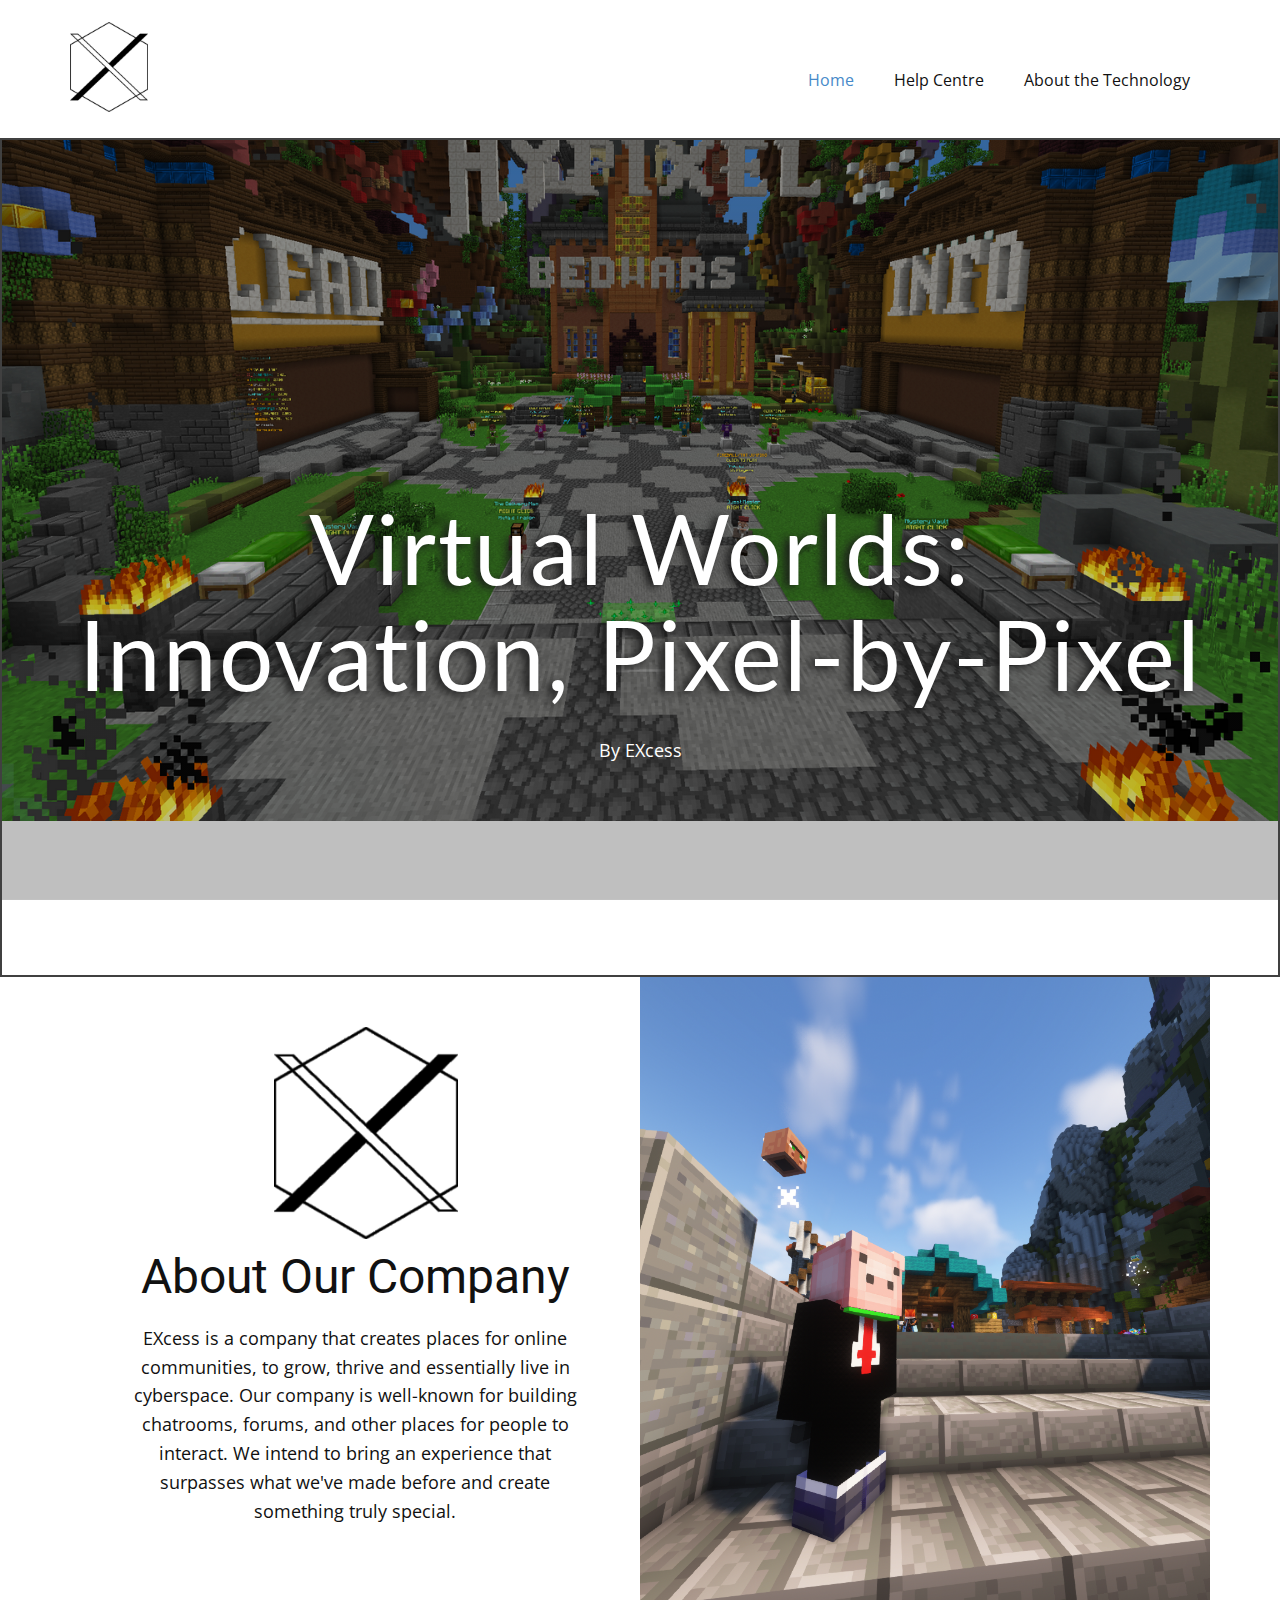
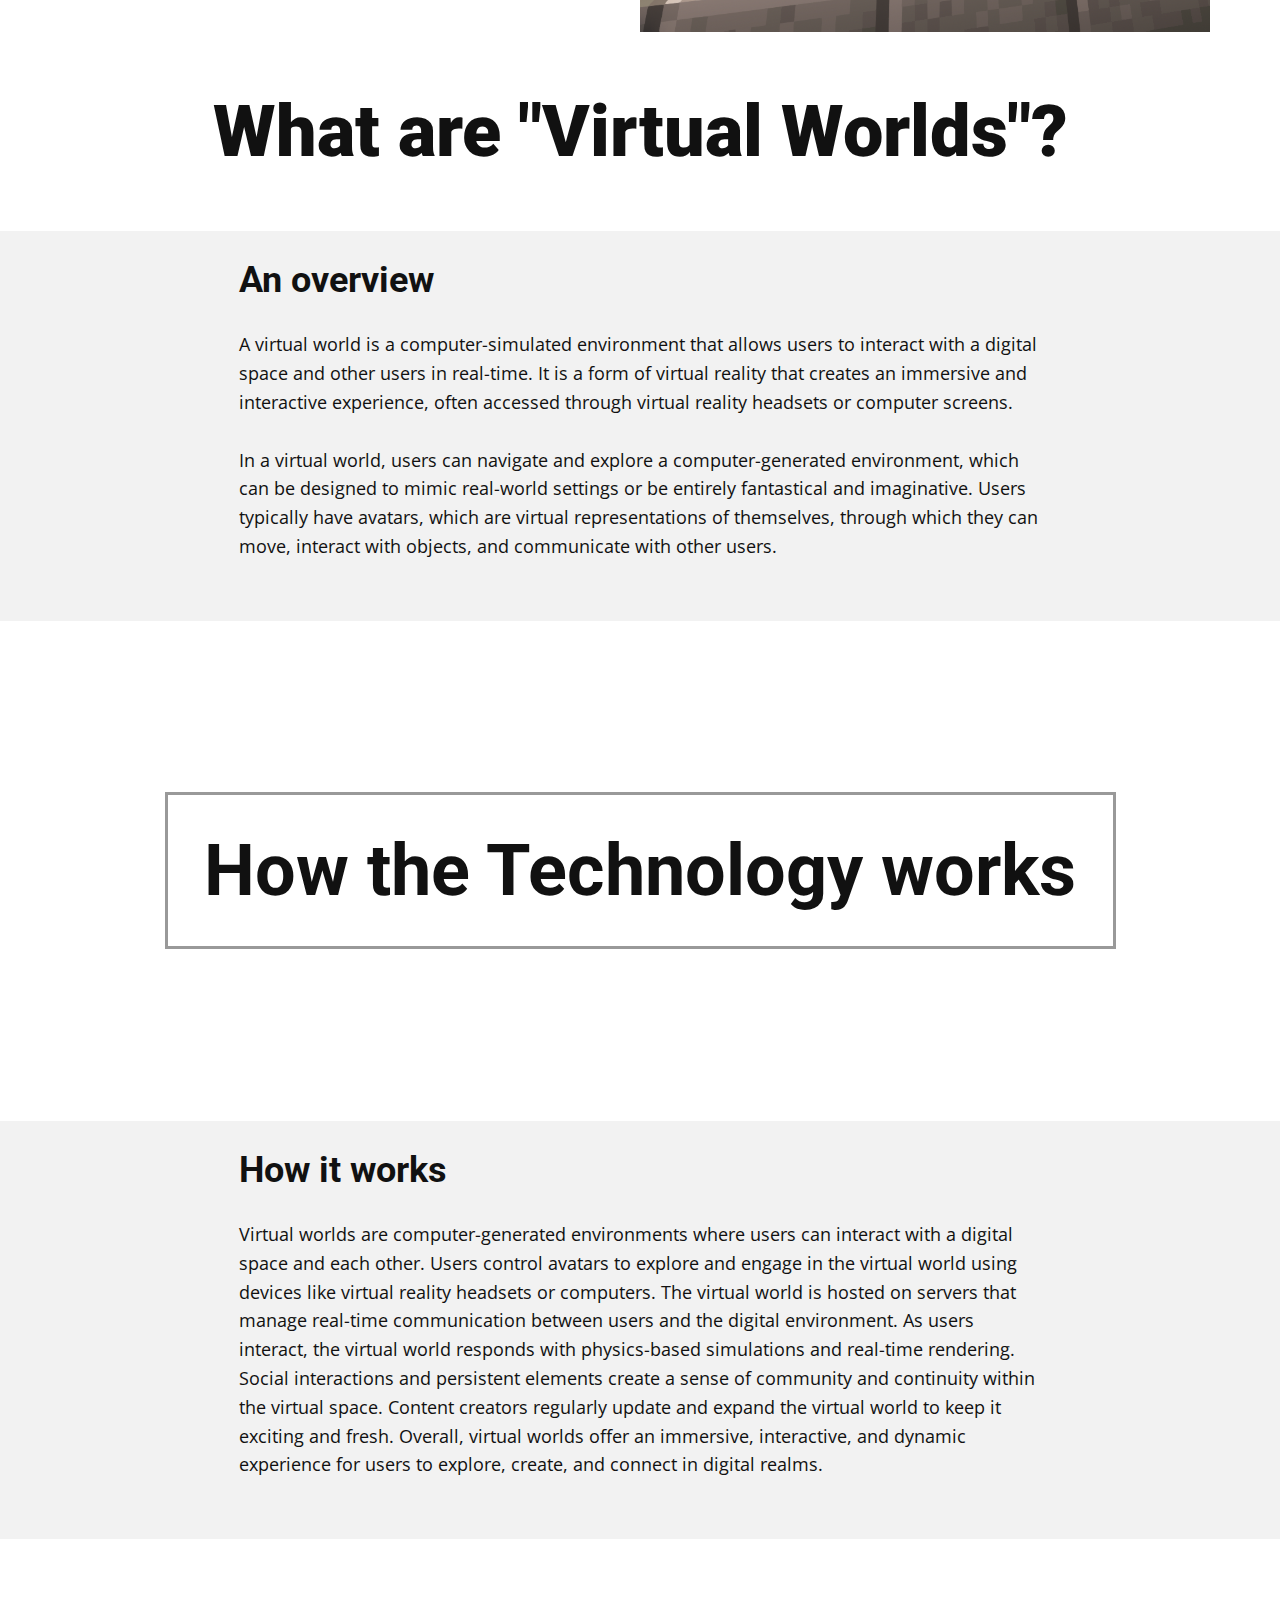
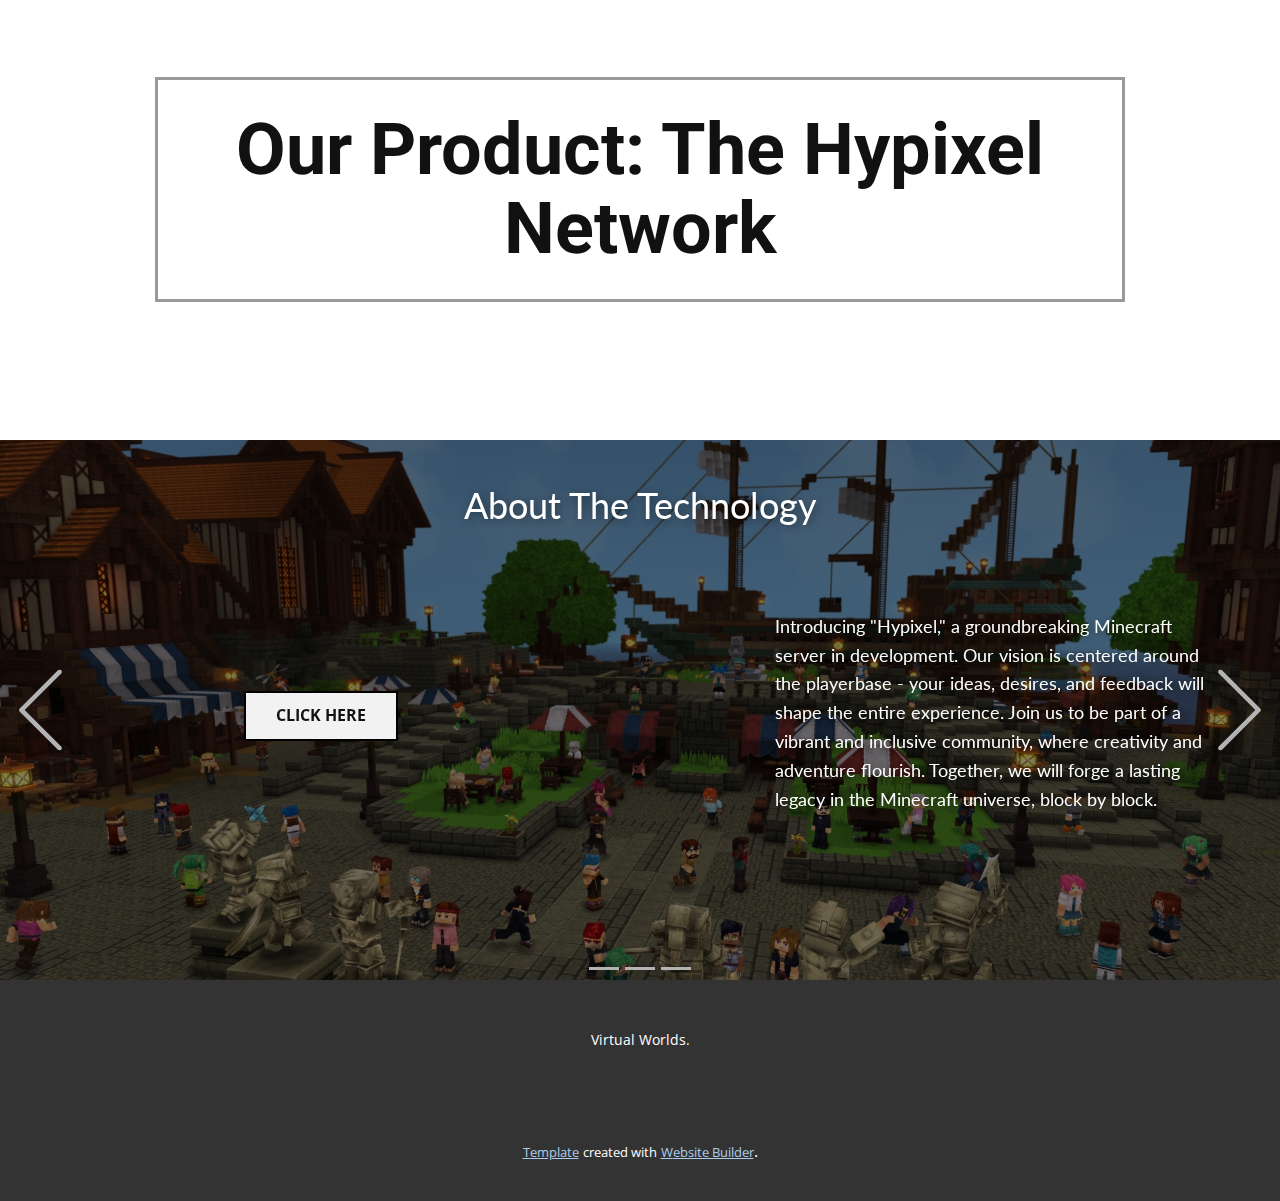
<file: index.html>
<!DOCTYPE html>
<html style="font-size: 16px;" lang="en"><head>
    <meta name="viewport" content="width=device-width, initial-scale=1.0">
    <meta charset="utf-8">
    <meta name="keywords" content="Virtual Worlds, What are &amp;quot;Virtual Worlds&amp;quot;?, How the Technolo​gy works, Examples of Virtual Worlds">
    <meta name="description" content="">
    <title>Home</title>
    <link rel="stylesheet" href="nicepage.css" media="screen">
<link rel="stylesheet" href="Home.css" media="screen">
    <script class="u-script" type="text/javascript" src="jquery.js" defer=""></script>
    <script class="u-script" type="text/javascript" src="nicepage.js" defer=""></script>
    <meta name="generator" content="Nicepage 5.14.0, nicepage.com">
    <link id="u-theme-google-font" rel="stylesheet" href="https://fonts.googleapis.com/css?family=Roboto:100,100i,300,300i,400,400i,500,500i,700,700i,900,900i|Open+Sans:300,300i,400,400i,500,500i,600,600i,700,700i,800,800i">
    <link id="u-page-google-font" rel="stylesheet" href="https://fonts.googleapis.com/css?family=Lato:100,100i,300,300i,400,400i,700,700i,900,900i">
    
    
    
    
    
    
    
    
    
    
    <script type="application/ld+json">{
		"@context": "http://schema.org",
		"@type": "Organization",
		"name": "Site1",
		"logo": "images/Asset24x-100.jpg"
}</script>
    <meta name="theme-color" content="#478ac9">
    <meta property="og:title" content="Home">
    <meta property="og:type" content="website">
  <meta data-intl-tel-input-cdn-path="intlTelInput/"></head>
  <body data-home-page="Home.html" data-home-page-title="Home" class="u-body u-xl-mode" data-lang="en"><header class="u-clearfix u-header u-header" id="sec-db5e"><div class="u-clearfix u-sheet u-sheet-1">
        <a href="Home.html" class="u-image u-logo u-image-1" data-image-width="1663" data-image-height="1920" title="Home">
          <img src="images/Asset24x-100.jpg" class="u-logo-image u-logo-image-1">
        </a>
        <nav class="u-menu u-menu-one-level u-offcanvas u-menu-1">
          <div class="menu-collapse" style="font-size: 1rem; letter-spacing: 0px;">
            <a class="u-button-style u-custom-left-right-menu-spacing u-custom-padding-bottom u-custom-top-bottom-menu-spacing u-nav-link u-text-active-palette-1-base u-text-hover-palette-2-base" href="#">
              <svg class="u-svg-link" viewBox="0 0 24 24"><use xmlns:xlink="http://www.w3.org/1999/xlink" xlink:href="#menu-hamburger"></use></svg>
              <svg class="u-svg-content" version="1.1" id="menu-hamburger" viewBox="0 0 16 16" x="0px" y="0px" xmlns:xlink="http://www.w3.org/1999/xlink" xmlns="http://www.w3.org/2000/svg"><g><rect y="1" width="16" height="2"></rect><rect y="7" width="16" height="2"></rect><rect y="13" width="16" height="2"></rect>
</g></svg>
            </a>
          </div>
          <div class="u-custom-menu u-nav-container">
            <ul class="u-nav u-unstyled u-nav-1"><li class="u-nav-item"><a class="u-button-style u-nav-link u-text-active-palette-1-base u-text-hover-palette-2-base" href="Home.html" style="padding: 10px 20px;">Home</a>
</li><li class="u-nav-item"><a class="u-button-style u-nav-link u-text-active-palette-1-base u-text-hover-palette-2-base" href="Help-Centre.html" style="padding: 10px 20px;">Help Centre</a>
</li><li class="u-nav-item"><a class="u-button-style u-nav-link u-text-active-palette-1-base u-text-hover-palette-2-base" href="About-the-Technology.html" style="padding: 10px 20px;">About the Technology</a>
</li></ul>
          </div>
          <div class="u-custom-menu u-nav-container-collapse">
            <div class="u-black u-container-style u-inner-container-layout u-opacity u-opacity-95 u-sidenav">
              <div class="u-inner-container-layout u-sidenav-overflow">
                <div class="u-menu-close"></div>
                <ul class="u-align-center u-nav u-popupmenu-items u-unstyled u-nav-2"><li class="u-nav-item"><a class="u-button-style u-nav-link" href="Home.html">Home</a>
</li><li class="u-nav-item"><a class="u-button-style u-nav-link" href="Help-Centre.html">Help Centre</a>
</li><li class="u-nav-item"><a class="u-button-style u-nav-link" href="About-the-Technology.html">About the Technology</a>
</li></ul>
              </div>
            </div>
            <div class="u-black u-menu-overlay u-opacity u-opacity-70"></div>
          </div>
        </nav>
      </div></header>
    <section class="skrollable u-align-center u-border-2 u-border-grey-75 u-clearfix u-image u-parallax u-shading u-section-1" src="" data-image-width="2560" data-image-height="1440" id="sec-0c0d">
      <div class="u-clearfix u-sheet u-sheet-1">
        <h1 class="u-custom-font u-font-lato u-text u-text-default u-title u-text-1">Virtual Worlds: Innovation, Pixel-by-Pixel</h1>
        <p class="u-text u-text-default u-text-2">By EXcess</p>
      </div>
    </section>
    <section class="u-clearfix u-section-2" id="sec-9c3f">
      <div class="u-clearfix u-sheet u-sheet-1">
        <div class="u-clearfix u-expanded-width u-gutter-0 u-layout-wrap u-layout-wrap-1">
          <div class="u-layout" style="">
            <div class="u-layout-row" style="">
              <div class="u-align-center u-container-style u-layout-cell u-left-cell u-size-30 u-size-xs-60 u-white u-layout-cell-1" src="">
                <div class="u-container-layout u-container-layout-1"><span class="u-file-icon u-icon u-text-black u-icon-1"><img src="images/Asset24x-100-a2043bcf.png" alt=""></span>
                  <h2 class="u-text u-text-1">About Our Company</h2>
                  <p class="u-text u-text-2">EXcess is a company that creates places for online communities, to grow, thrive and essentially live in cyberspace. Our company is well-known for building chatrooms, forums, and other places for people to interact. We intend to bring an experience that surpasses what we've made before and create something truly special.</p>
                </div>
              </div>
              <div class="u-align-center u-container-style u-image u-layout-cell u-right-cell u-size-30 u-size-xs-60 u-image-1" src="" data-image-width="1920" data-image-height="1080">
                <div class="u-container-layout u-valign-middle u-container-layout-2" src=""></div>
              </div>
            </div>
          </div>
        </div>
      </div>
    </section>
    <section class="u-align-center u-clearfix u-section-3" id="sec-2345">
      <div class="u-clearfix u-sheet u-valign-middle u-sheet-1">
        <h1 class="u-text u-text-default u-text-1">What are "Virtual Worlds"?</h1>
      </div>
    </section>
    <section class="u-clearfix u-grey-5 u-section-4" id="sec-9d42">
      <div class="u-clearfix u-sheet u-sheet-1">
        <h3 class="u-text u-text-1">An overview</h3>
        <p class="u-text u-text-2"> A virtual world is a computer-simulated environment that allows users to interact with a digital space and other users in real-time. It is a form of virtual reality that creates an immersive and interactive experience, often accessed through virtual reality headsets or computer screens.<br>
          <br>In a virtual world, users can navigate and explore a computer-generated environment, which can be designed to mimic real-world settings or be entirely fantastical and imaginative. Users typically have avatars, which are virtual representations of themselves, through which they can move, interact with objects, and communicate with other users.<br>
        </p>
      </div>
    </section>
    <section class="u-clearfix u-section-5" id="sec-6f87">
      <div class="u-clearfix u-sheet u-valign-middle u-sheet-1">
        <div class="u-align-center u-border-3 u-border-grey-40 u-container-style u-group u-group-1">
          <div class="u-container-layout u-valign-middle u-container-layout-1">
            <h1 class="u-text u-text-default u-text-1">How the Technolo<span style="font-weight: 700;"></span>gy works
            </h1>
          </div>
        </div>
      </div>
    </section>
    <section class="u-clearfix u-grey-5 u-section-6" id="sec-e4d7">
      <div class="u-clearfix u-sheet u-sheet-1">
        <h3 class="u-text u-text-1">How it works</h3>
        <p class="u-text u-text-2"> Virtual worlds are computer-generated environments where users can interact with a digital space and each other. Users control avatars to explore and engage in the virtual world using devices like virtual reality headsets or computers. The virtual world is hosted on servers that manage real-time communication between users and the digital environment. As users interact, the virtual world responds with physics-based simulations and real-time rendering. Social interactions and persistent elements create a sense of community and continuity within the virtual space. Content creators regularly update and expand the virtual world to keep it exciting and fresh. Overall, virtual worlds offer an immersive, interactive, and dynamic experience for users to explore, create, and connect in digital realms.<br>
        </p>
      </div>
    </section>
    <section class="u-clearfix u-section-7" id="sec-9e7d">
      <div class="u-clearfix u-sheet u-sheet-1">
        <div class="u-border-3 u-border-grey-40 u-container-style u-group u-group-1">
          <div class="u-container-layout u-valign-middle u-container-layout-1">
            <h1 class="u-align-center u-text u-text-default u-text-1">Our Product: The Hypixel Network</h1>
          </div>
        </div>
      </div>
    </section>
    <section class="u-carousel u-slide u-block-b7c3-1" id="carousel-b31d" data-interval="5000" data-u-ride="carousel">
      <ol class="u-absolute-hcenter u-carousel-indicators u-block-b7c3-5">
        <li data-u-target="#carousel-b31d" class="u-active u-grey-30" data-u-slide-to="0"></li>
        <li data-u-target="#carousel-b31d" class="u-grey-30" data-u-slide-to="1"></li>
        <li data-u-target="#carousel-b31d" class="u-grey-30" data-u-slide-to="2"></li>
      </ol>
      <div class="u-carousel-inner" role="listbox">
        <div class="u-active u-carousel-item u-clearfix u-image u-shading u-section-8-1" data-image-width="1920" data-image-height="1080">
          <div class="u-clearfix u-sheet u-sheet-1">
            <h3 class="u-custom-font u-font-lato u-text u-text-default u-text-1">About The Technology</h3>
            <p class="u-custom-font u-font-lato u-text u-text-2"> Introducing "Hypixel," a groundbreaking Minecraft server in development. Our vision is centered around the playerbase - your ideas, desires, and feedback will shape the entire experience. Join us to be part of a vibrant and inclusive community, where creativity and adventure flourish. Together, we will forge a lasting legacy in the Minecraft universe, block by block.</p>
            <a href="About-the-Technology.html" class="u-border-2 u-border-black u-btn u-button-style u-grey-5 u-text-hover-white u-btn-1">Click Here</a>
          </div>
        </div>
        <div class="u-carousel-item u-clearfix u-image u-shading u-section-8-2" data-image-width="1920" data-image-height="1080">
          <div class="u-clearfix u-sheet u-sheet-1">
            <h3 class="u-custom-font u-font-lato u-text u-text-default u-text-1">Help Centre</h3>
            <p class="u-custom-font u-font-lato u-text u-text-2">Here is the help centre, for if you get lost, want to join the server, or other common FAQs can be answered here.</p>
            <a href="Help-Centre.html" class="u-border-2 u-border-black u-btn u-button-style u-grey-5 u-text-hover-white u-btn-1">Click Here</a>
          </div>
        </div>
        <div class="u-carousel-item u-clearfix u-image u-shading u-section-8-3" data-image-width="1920" data-image-height="1080">
          <div class="u-clearfix u-sheet u-sheet-1">
            <h3 class="u-custom-font u-font-lato u-text u-text-default u-text-1">Similar Virtual Worlds</h3>
            <p class="u-custom-font u-font-lato u-text u-text-2">Here are some virtual worlds which we at EXcess have used as inspiration in creating this one.&nbsp;</p>
            <a href="Examples-of-Virtual-Worlds.html" class="u-border-2 u-border-black u-btn u-button-style u-grey-5 u-text-hover-white u-btn-1">Click Here</a>
          </div>
        </div>
      </div>
      <a class="u-absolute-vcenter u-carousel-control u-carousel-control-prev u-text-grey-30 u-block-b7c3-7" href="#carousel-b31d" role="button" data-u-slide="prev">
        <span aria-hidden="true">
          <svg class="u-svg-link" viewBox="0 0 477.175 477.175"><path d="M145.188,238.575l215.5-215.5c5.3-5.3,5.3-13.8,0-19.1s-13.8-5.3-19.1,0l-225.1,225.1c-5.3,5.3-5.3,13.8,0,19.1l225.1,225
                    c2.6,2.6,6.1,4,9.5,4s6.9-1.3,9.5-4c5.3-5.3,5.3-13.8,0-19.1L145.188,238.575z"></path></svg>
        </span>
        <span class="sr-only">Previous</span>
      </a>
      <a class="u-absolute-vcenter u-carousel-control u-carousel-control-next u-text-grey-30 u-block-b7c3-6" href="#carousel-b31d" role="button" data-u-slide="next">
        <span aria-hidden="true">
          <svg class="u-svg-link" viewBox="0 0 477.175 477.175"><path d="M360.731,229.075l-225.1-225.1c-5.3-5.3-13.8-5.3-19.1,0s-5.3,13.8,0,19.1l215.5,215.5l-215.5,215.5
                    c-5.3,5.3-5.3,13.8,0,19.1c2.6,2.6,6.1,4,9.5,4c3.4,0,6.9-1.3,9.5-4l225.1-225.1C365.931,242.875,365.931,234.275,360.731,229.075z"></path></svg>
        </span>
        <span class="sr-only">Next</span>
      </a>
    </section>
    
    
    
    <footer class="u-align-center u-clearfix u-footer u-grey-80 u-footer" id="sec-e8db"><div class="u-clearfix u-sheet u-sheet-1">
        <p class="u-small-text u-text u-text-variant u-text-1">Virtual Worlds.</p>
      </div></footer>
    <section class="u-backlink u-clearfix u-grey-80">
      <a class="u-link" href="https://nicepage.com/templates" target="_blank">
        <span>Template</span>
      </a>
      <p class="u-text">
        <span>created with</span>
      </p>
      <a class="u-link" href="https://nicepage.me" target="_blank">
        <span>Website Builder</span>
      </a>. 
    </section>
  
</body></html>
</file>
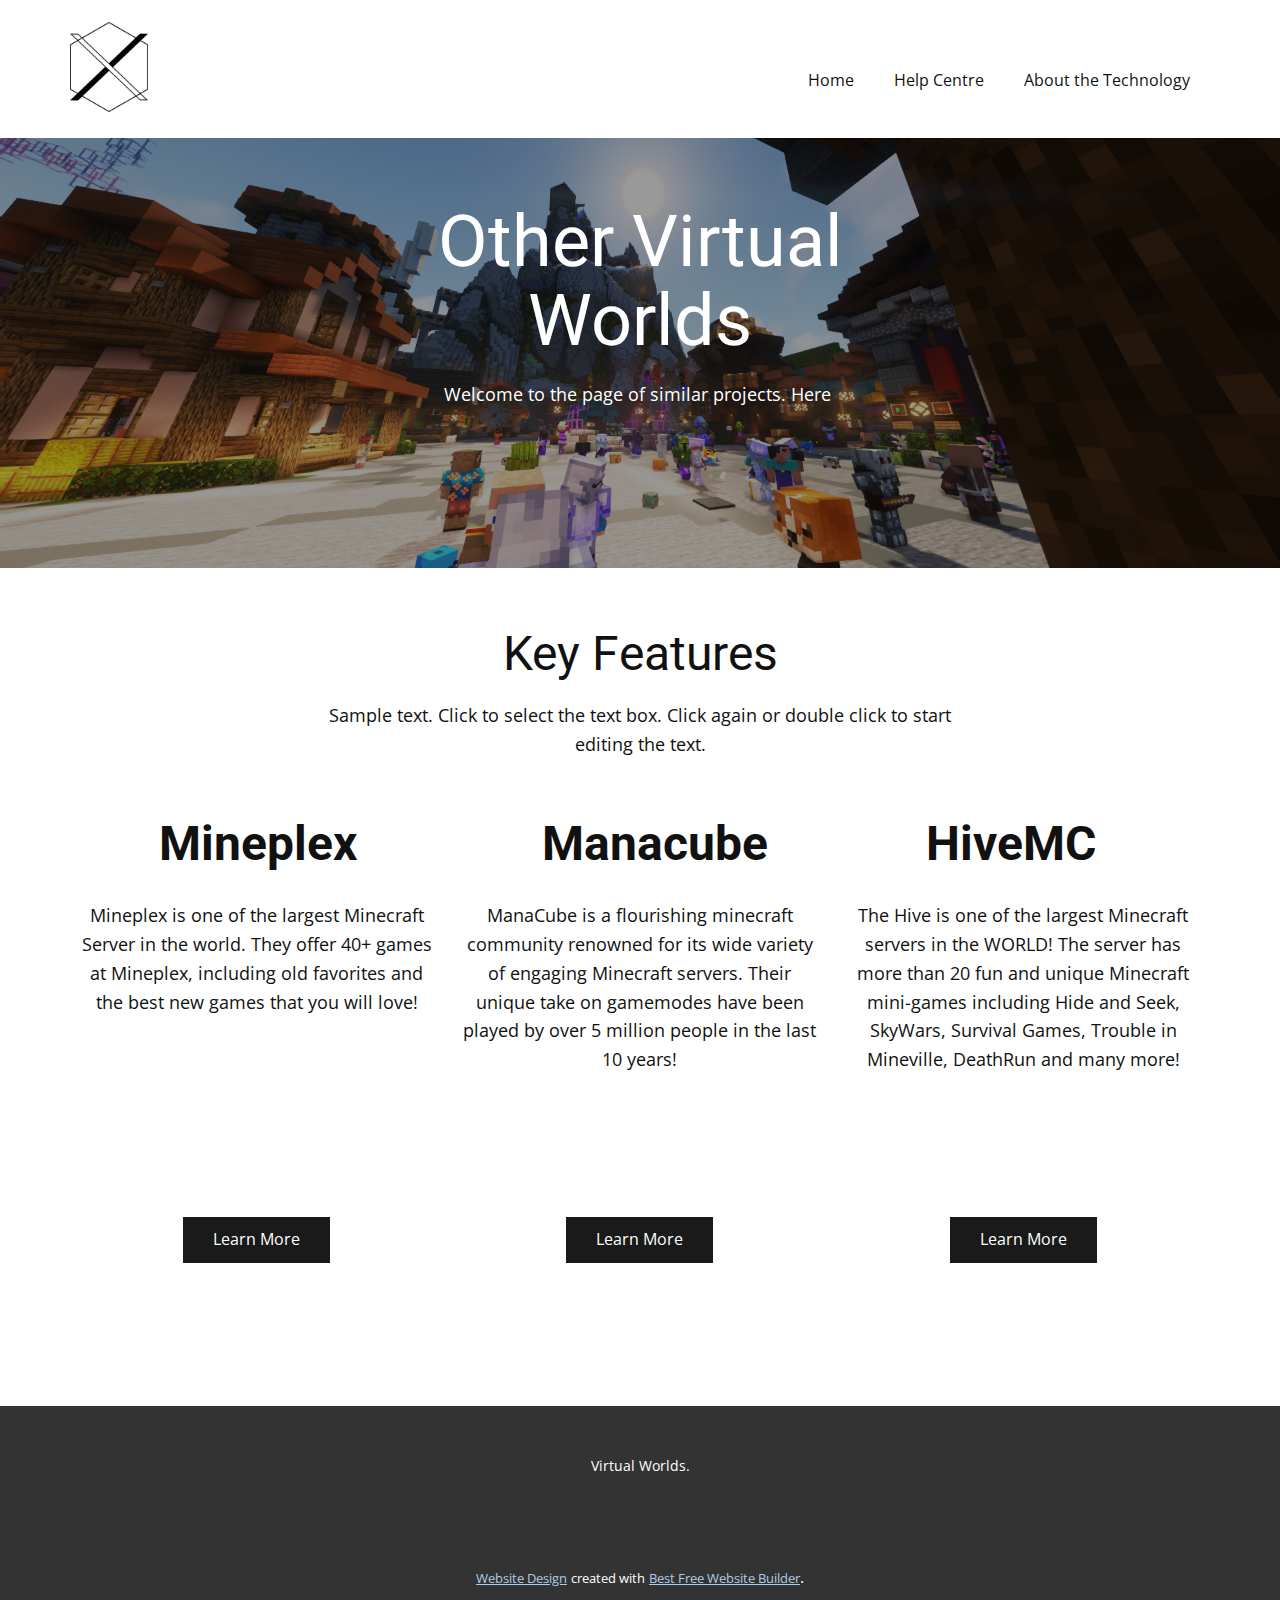
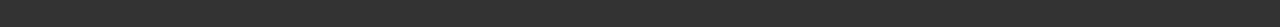
<file: Examples-of-Virtual-Worlds.html>
<!DOCTYPE html>
<html style="font-size: 16px;" lang="en"><head>
    <meta name="viewport" content="width=device-width, initial-scale=1.0">
    <meta charset="utf-8">
    <meta name="keywords" content="Key Features, Design Perfection, Our Team, $5, $45, $95, Where to find us?">
    <meta name="description" content="">
    <title>Examples of Virtual Worlds</title>
    <link rel="stylesheet" href="nicepage.css" media="screen">
<link rel="stylesheet" href="Examples-of-Virtual-Worlds.css" media="screen">
    <script class="u-script" type="text/javascript" src="jquery.js" defer=""></script>
    <script class="u-script" type="text/javascript" src="nicepage.js" defer=""></script>
    <meta name="generator" content="Nicepage 5.14.0, nicepage.com">
    <link id="u-theme-google-font" rel="stylesheet" href="https://fonts.googleapis.com/css?family=Roboto:100,100i,300,300i,400,400i,500,500i,700,700i,900,900i|Open+Sans:300,300i,400,400i,500,500i,600,600i,700,700i,800,800i">
    
    
    
    
    <script type="application/ld+json">{
		"@context": "http://schema.org",
		"@type": "Organization",
		"name": "Site1",
		"logo": "images/Asset24x-100.jpg"
}</script>
    <meta name="theme-color" content="#478ac9">
    <meta property="og:title" content="Examples of Virtual Worlds">
    <meta property="og:type" content="website">
  <meta data-intl-tel-input-cdn-path="intlTelInput/"></head>
  <body class="u-body u-xl-mode" data-lang="en"><header class="u-clearfix u-header u-header" id="sec-db5e"><div class="u-clearfix u-sheet u-sheet-1">
        <a href="Home.html" class="u-image u-logo u-image-1" data-image-width="1663" data-image-height="1920" title="Home">
          <img src="images/Asset24x-100.jpg" class="u-logo-image u-logo-image-1">
        </a>
        <nav class="u-menu u-menu-one-level u-offcanvas u-menu-1">
          <div class="menu-collapse" style="font-size: 1rem; letter-spacing: 0px;">
            <a class="u-button-style u-custom-left-right-menu-spacing u-custom-padding-bottom u-custom-top-bottom-menu-spacing u-nav-link u-text-active-palette-1-base u-text-hover-palette-2-base" href="#">
              <svg class="u-svg-link" viewBox="0 0 24 24"><use xmlns:xlink="http://www.w3.org/1999/xlink" xlink:href="#menu-hamburger"></use></svg>
              <svg class="u-svg-content" version="1.1" id="menu-hamburger" viewBox="0 0 16 16" x="0px" y="0px" xmlns:xlink="http://www.w3.org/1999/xlink" xmlns="http://www.w3.org/2000/svg"><g><rect y="1" width="16" height="2"></rect><rect y="7" width="16" height="2"></rect><rect y="13" width="16" height="2"></rect>
</g></svg>
            </a>
          </div>
          <div class="u-custom-menu u-nav-container">
            <ul class="u-nav u-unstyled u-nav-1"><li class="u-nav-item"><a class="u-button-style u-nav-link u-text-active-palette-1-base u-text-hover-palette-2-base" href="Home.html" style="padding: 10px 20px;">Home</a>
</li><li class="u-nav-item"><a class="u-button-style u-nav-link u-text-active-palette-1-base u-text-hover-palette-2-base" href="Help-Centre.html" style="padding: 10px 20px;">Help Centre</a>
</li><li class="u-nav-item"><a class="u-button-style u-nav-link u-text-active-palette-1-base u-text-hover-palette-2-base" href="About-the-Technology.html" style="padding: 10px 20px;">About the Technology</a>
</li></ul>
          </div>
          <div class="u-custom-menu u-nav-container-collapse">
            <div class="u-black u-container-style u-inner-container-layout u-opacity u-opacity-95 u-sidenav">
              <div class="u-inner-container-layout u-sidenav-overflow">
                <div class="u-menu-close"></div>
                <ul class="u-align-center u-nav u-popupmenu-items u-unstyled u-nav-2"><li class="u-nav-item"><a class="u-button-style u-nav-link" href="Home.html">Home</a>
</li><li class="u-nav-item"><a class="u-button-style u-nav-link" href="Help-Centre.html">Help Centre</a>
</li><li class="u-nav-item"><a class="u-button-style u-nav-link" href="About-the-Technology.html">About the Technology</a>
</li></ul>
              </div>
            </div>
            <div class="u-black u-menu-overlay u-opacity u-opacity-70"></div>
          </div>
        </nav>
      </div></header>
    <section class="u-clearfix u-container-align-center u-image u-shading u-section-1" src="" id="sec-e53c" data-image-width="1920" data-image-height="1080">
      <div class="u-clearfix u-sheet u-sheet-1">
        <h1 class="u-align-center u-text u-text-1">Other Virtual Worlds</h1>
        <p class="u-align-center u-text u-text-2">Welcome to the page of similar projects. Here&nbsp;</p>
      </div>
    </section>
    <section class="u-align-center u-clearfix u-section-2" id="sec-f2f8">
      <div class="u-clearfix u-sheet u-sheet-1">
        <h2 class="u-text u-text-default u-text-1">Key Features</h2>
        <p class="u-text u-text-2">Sample text. Click to select the text box. Click again or double click to start editing the text.</p>
        <div class="u-expanded-width u-list u-list-1">
          <div class="u-repeater u-repeater-1">
            <div class="u-align-center u-container-style u-list-item u-repeater-item">
              <div class="u-container-layout u-similar-container u-container-layout-1">
                <h2 class="u-text u-text-default u-text-3">Mineplex</h2>
                <p class="u-text u-text-4"> Mineplex is one of the largest Minecraft Server in the world. They offer 40+ games at Mineplex, including old favorites and the best new games that you will love!<br>
                  <br>
                  <br>
                </p>
                <a href="https://www.mineplex.com" class="u-border-none u-btn u-button-style u-grey-90 u-btn-1">Learn More</a>
              </div>
            </div>
            <div class="u-align-center u-container-style u-list-item u-repeater-item">
              <div class="u-container-layout u-similar-container u-container-layout-2">
                <h2 class="u-text u-text-default u-text-5"> Manacube</h2>
                <p class="u-text u-text-6"> ManaCube is a flourishing minecraft community renowned for its wide variety of engaging Minecraft servers. Their unique take on gamemodes have been played by over 5 million people in the last 10 years!</p>
                <a href="https://manacube.com" class="u-border-none u-btn u-button-style u-grey-90 u-btn-2">Learn More</a>
              </div>
            </div>
            <div class="u-align-center u-container-style u-list-item u-repeater-item">
              <div class="u-container-layout u-similar-container u-container-layout-3">
                <h2 class="u-text u-text-default u-text-7">HiveMC</h2>
                <p class="u-text u-text-8"> The Hive is one of the largest Minecraft servers in the WORLD! The server has more than 20 fun and unique Minecraft mini-games including Hide and Seek, SkyWars, Survival Games, Trouble in Mineville, DeathRun and many more!</p>
                <a href="https://playhive.com" class="u-border-none u-btn u-button-style u-grey-90 u-btn-3">Learn More</a>
              </div>
            </div>
          </div>
        </div>
      </div>
    </section>
    
    
    
    <footer class="u-align-center u-clearfix u-footer u-grey-80 u-footer" id="sec-e8db"><div class="u-clearfix u-sheet u-sheet-1">
        <p class="u-small-text u-text u-text-variant u-text-1">Virtual Worlds.</p>
      </div></footer>
    <section class="u-backlink u-clearfix u-grey-80">
      <a class="u-link" href="https://nicepage.com/website-design" target="_blank">
        <span>Website Design</span>
      </a>
      <p class="u-text">
        <span>created with</span>
      </p>
      <a class="u-link" href="https://nicepage.app" target="_blank">
        <span>Best Free Website Builder</span>
      </a>. 
    </section>
  
</body></html>
</file>
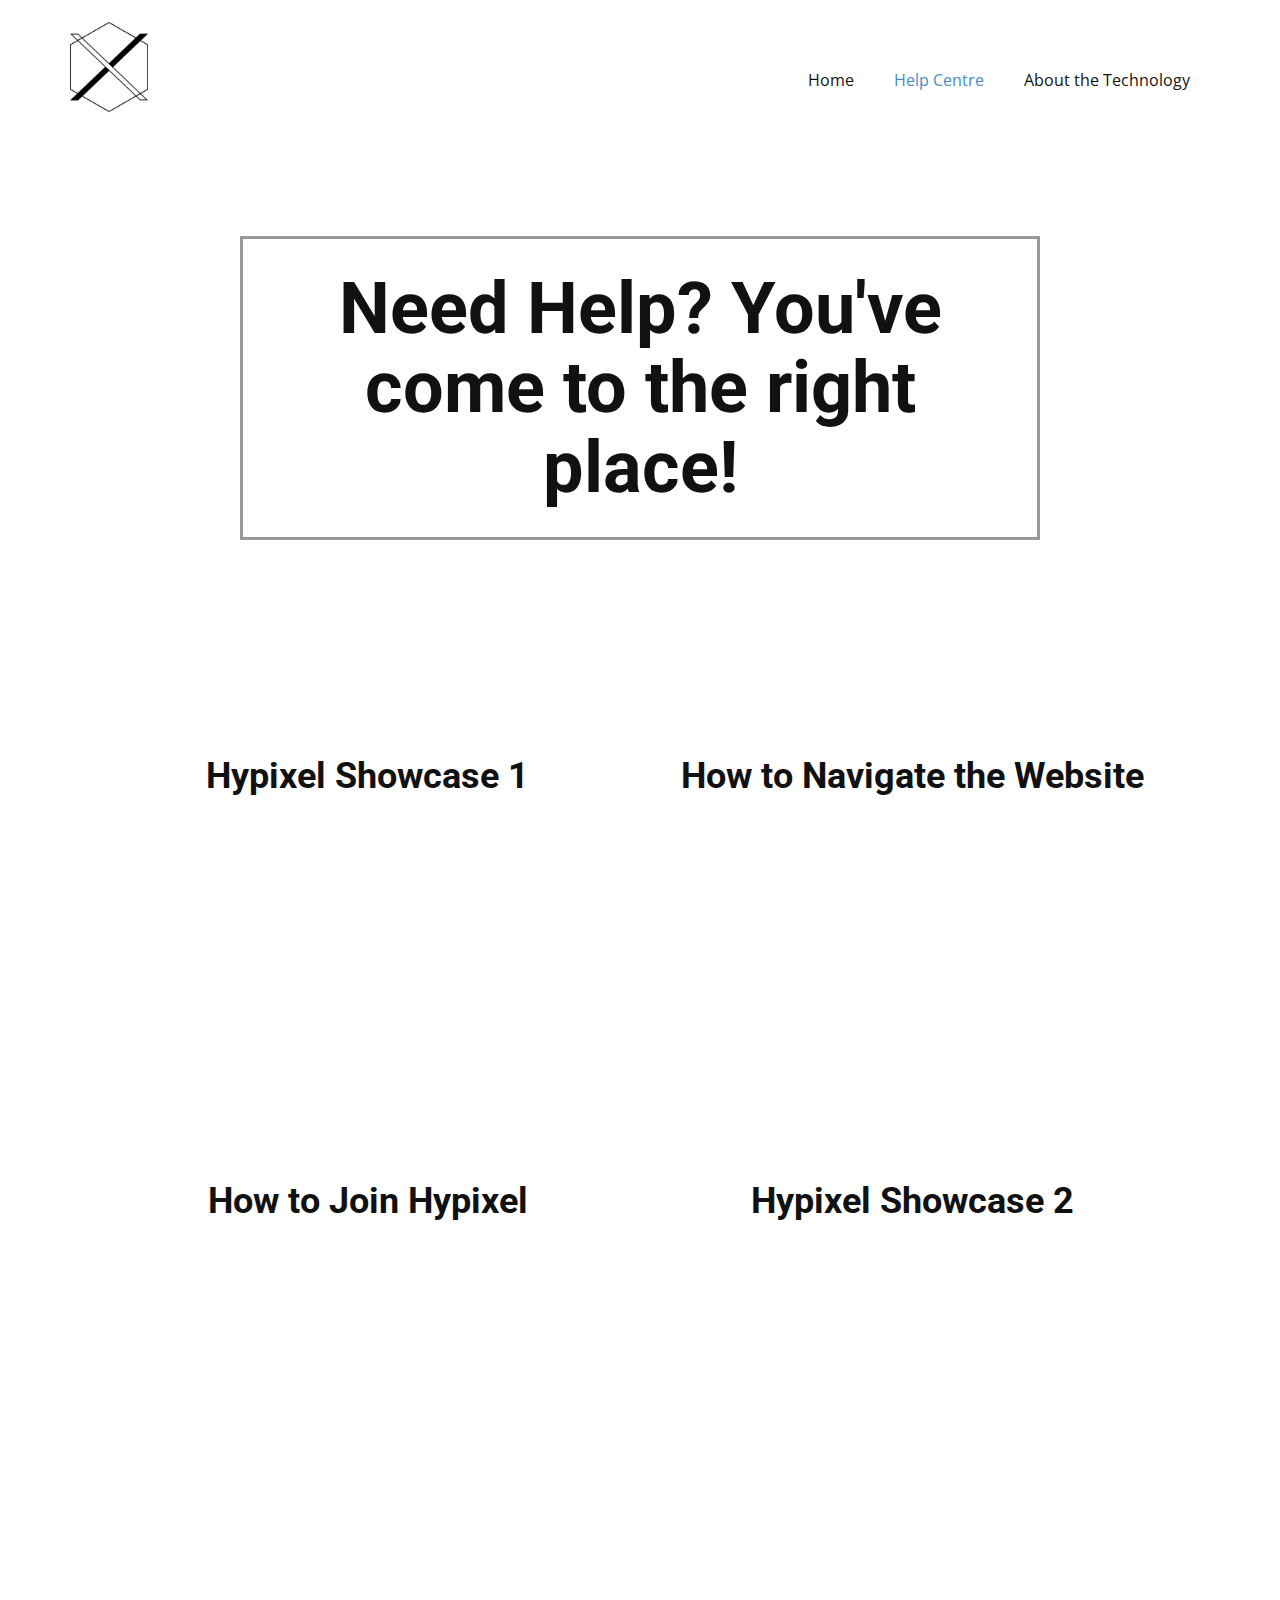
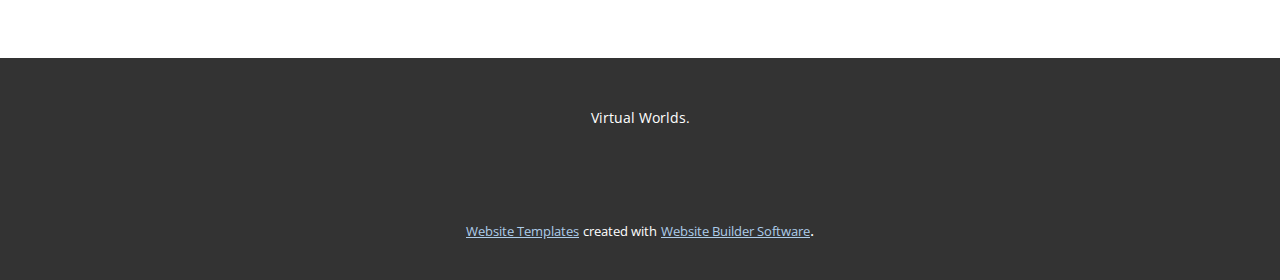
<file: Help-Centre.html>
<!DOCTYPE html>
<html style="font-size: 16px;" lang="en"><head>
    <meta name="viewport" content="width=device-width, initial-scale=1.0">
    <meta charset="utf-8">
    <meta name="keywords" content="Need Help? You&amp;apos;ve come to the right place!">
    <meta name="description" content="">
    <title>Help Centre</title>
    <link rel="stylesheet" href="nicepage.css" media="screen">
<link rel="stylesheet" href="Help-Centre.css" media="screen">
    <script class="u-script" type="text/javascript" src="jquery.js" defer=""></script>
    <script class="u-script" type="text/javascript" src="nicepage.js" defer=""></script>
    <meta name="generator" content="Nicepage 5.14.0, nicepage.com">
    <link id="u-theme-google-font" rel="stylesheet" href="https://fonts.googleapis.com/css?family=Roboto:100,100i,300,300i,400,400i,500,500i,700,700i,900,900i|Open+Sans:300,300i,400,400i,500,500i,600,600i,700,700i,800,800i">
    
    
    
    
    <script type="application/ld+json">{
		"@context": "http://schema.org",
		"@type": "Organization",
		"name": "Site1",
		"logo": "images/Asset24x-100.jpg"
}</script>
    <meta name="theme-color" content="#478ac9">
    <meta property="og:title" content="Help Centre">
    <meta property="og:type" content="website">
  <meta data-intl-tel-input-cdn-path="intlTelInput/"></head>
  <body class="u-body u-xl-mode" data-lang="en"><header class="u-clearfix u-header u-header" id="sec-db5e"><div class="u-clearfix u-sheet u-sheet-1">
        <a href="Home.html" class="u-image u-logo u-image-1" data-image-width="1663" data-image-height="1920" title="Home">
          <img src="images/Asset24x-100.jpg" class="u-logo-image u-logo-image-1">
        </a>
        <nav class="u-menu u-menu-one-level u-offcanvas u-menu-1">
          <div class="menu-collapse" style="font-size: 1rem; letter-spacing: 0px;">
            <a class="u-button-style u-custom-left-right-menu-spacing u-custom-padding-bottom u-custom-top-bottom-menu-spacing u-nav-link u-text-active-palette-1-base u-text-hover-palette-2-base" href="#">
              <svg class="u-svg-link" viewBox="0 0 24 24"><use xmlns:xlink="http://www.w3.org/1999/xlink" xlink:href="#menu-hamburger"></use></svg>
              <svg class="u-svg-content" version="1.1" id="menu-hamburger" viewBox="0 0 16 16" x="0px" y="0px" xmlns:xlink="http://www.w3.org/1999/xlink" xmlns="http://www.w3.org/2000/svg"><g><rect y="1" width="16" height="2"></rect><rect y="7" width="16" height="2"></rect><rect y="13" width="16" height="2"></rect>
</g></svg>
            </a>
          </div>
          <div class="u-custom-menu u-nav-container">
            <ul class="u-nav u-unstyled u-nav-1"><li class="u-nav-item"><a class="u-button-style u-nav-link u-text-active-palette-1-base u-text-hover-palette-2-base" href="Home.html" style="padding: 10px 20px;">Home</a>
</li><li class="u-nav-item"><a class="u-button-style u-nav-link u-text-active-palette-1-base u-text-hover-palette-2-base" href="Help-Centre.html" style="padding: 10px 20px;">Help Centre</a>
</li><li class="u-nav-item"><a class="u-button-style u-nav-link u-text-active-palette-1-base u-text-hover-palette-2-base" href="About-the-Technology.html" style="padding: 10px 20px;">About the Technology</a>
</li></ul>
          </div>
          <div class="u-custom-menu u-nav-container-collapse">
            <div class="u-black u-container-style u-inner-container-layout u-opacity u-opacity-95 u-sidenav">
              <div class="u-inner-container-layout u-sidenav-overflow">
                <div class="u-menu-close"></div>
                <ul class="u-align-center u-nav u-popupmenu-items u-unstyled u-nav-2"><li class="u-nav-item"><a class="u-button-style u-nav-link" href="Home.html">Home</a>
</li><li class="u-nav-item"><a class="u-button-style u-nav-link" href="Help-Centre.html">Help Centre</a>
</li><li class="u-nav-item"><a class="u-button-style u-nav-link" href="About-the-Technology.html">About the Technology</a>
</li></ul>
              </div>
            </div>
            <div class="u-black u-menu-overlay u-opacity u-opacity-70"></div>
          </div>
        </nav>
      </div></header>
    <section class="u-clearfix u-section-1" id="sec-9f05">
      <div class="u-clearfix u-sheet u-valign-middle u-sheet-1">
        <div class="u-border-3 u-border-grey-40 u-container-style u-group u-group-1">
          <div class="u-container-layout u-valign-middle u-container-layout-1">
            <h1 class="u-align-center u-text u-text-default u-text-1">Need Help? You've come to the right place!</h1>
          </div>
        </div>
      </div>
    </section>
    <section class="u-clearfix u-section-2" id="sec-fbdb">
      <div class="u-clearfix u-sheet u-sheet-1">
        <div class="u-clearfix u-expanded-width u-layout-wrap u-layout-wrap-1">
          <div class="u-layout">
            <div class="u-layout-row">
              <div class="u-container-style u-layout-cell u-size-60 u-layout-cell-1">
                <div class="u-container-layout u-container-layout-1">
                  <div class="u-expanded-width u-list u-list-1">
                    <div class="u-repeater u-repeater-1">
                      <div class="u-container-style u-list-item u-repeater-item">
                        <div class="u-container-layout u-similar-container u-container-layout-2">
                          <h3 class="u-text u-text-default u-text-1">Hypixel Showcase 1</h3>
                          <div class="u-video u-video-contain u-video-1">
                            <div class="embed-responsive embed-responsive-1">
                              <iframe style="position: absolute;top: 0;left: 0;width: 100%;height: 100%;" class="embed-responsive-item" src="https://www.youtube.com/embed/bkWHyz1MmaQ?mute=0&amp;showinfo=0&amp;controls=0&amp;start=0" frameborder="0" allowfullscreen=""></iframe>
                            </div>
                          </div>
                        </div>
                      </div>
                      <div class="u-container-style u-list-item u-repeater-item">
                        <div class="u-container-layout u-similar-container u-container-layout-3">
                          <h3 class="u-text u-text-default u-text-2">How to Navigate the Website</h3>
                          <div class="u-video u-video-contain u-video-2">
                            <div class="embed-responsive embed-responsive-2">
                              <iframe style="position: absolute;top: 0;left: 0;width: 100%;height: 100%;" class="embed-responsive-item" src="https://www.youtube.com/embed/LFqr5A1_ODE?mute=0&amp;showinfo=0&amp;controls=0&amp;start=0" frameborder="0" allowfullscreen=""></iframe>
                            </div>
                          </div>
                        </div>
                      </div>
                      <div class="u-container-style u-list-item u-repeater-item">
                        <div class="u-container-layout u-similar-container u-container-layout-4">
                          <h3 class="u-text u-text-default u-text-3">How to Join Hypixel</h3>
                          <div class="u-video u-video-contain u-video-3">
                            <div class="embed-responsive embed-responsive-3">
                              <iframe style="position: absolute;top: 0;left: 0;width: 100%;height: 100%;" class="embed-responsive-item" src="https://www.youtube.com/embed/dWKyzEiTaHI?mute=0&amp;showinfo=0&amp;controls=0&amp;start=0" frameborder="0" allowfullscreen=""></iframe>
                            </div>
                          </div>
                        </div>
                      </div>
                      <div class="u-container-style u-list-item u-repeater-item">
                        <div class="u-container-layout u-similar-container u-container-layout-5">
                          <h3 class="u-text u-text-default u-text-4">Hypixel Showcase 2</h3>
                          <div class="u-video u-video-contain u-video-4">
                            <div class="embed-responsive embed-responsive-4">
                              <iframe style="position: absolute;top: 0;left: 0;width: 100%;height: 100%;" class="embed-responsive-item" src="https://www.youtube.com/embed/q5bjTeJ257c?mute=0&amp;showinfo=0&amp;controls=0&amp;start=0" frameborder="0" allowfullscreen=""></iframe>
                            </div>
                          </div>
                        </div>
                      </div>
                    </div>
                  </div>
                </div>
              </div>
            </div>
          </div>
        </div>
      </div>
    </section>
    
    
    
    <footer class="u-align-center u-clearfix u-footer u-grey-80 u-footer" id="sec-e8db"><div class="u-clearfix u-sheet u-sheet-1">
        <p class="u-small-text u-text u-text-variant u-text-1">Virtual Worlds.</p>
      </div></footer>
    <section class="u-backlink u-clearfix u-grey-80">
      <a class="u-link" href="https://nicepage.com/website-templates" target="_blank">
        <span>Website Templates</span>
      </a>
      <p class="u-text">
        <span>created with</span>
      </p>
      <a class="u-link" href="" target="_blank">
        <span>Website Builder Software</span>
      </a>. 
    </section>
  
</body></html>
</file>
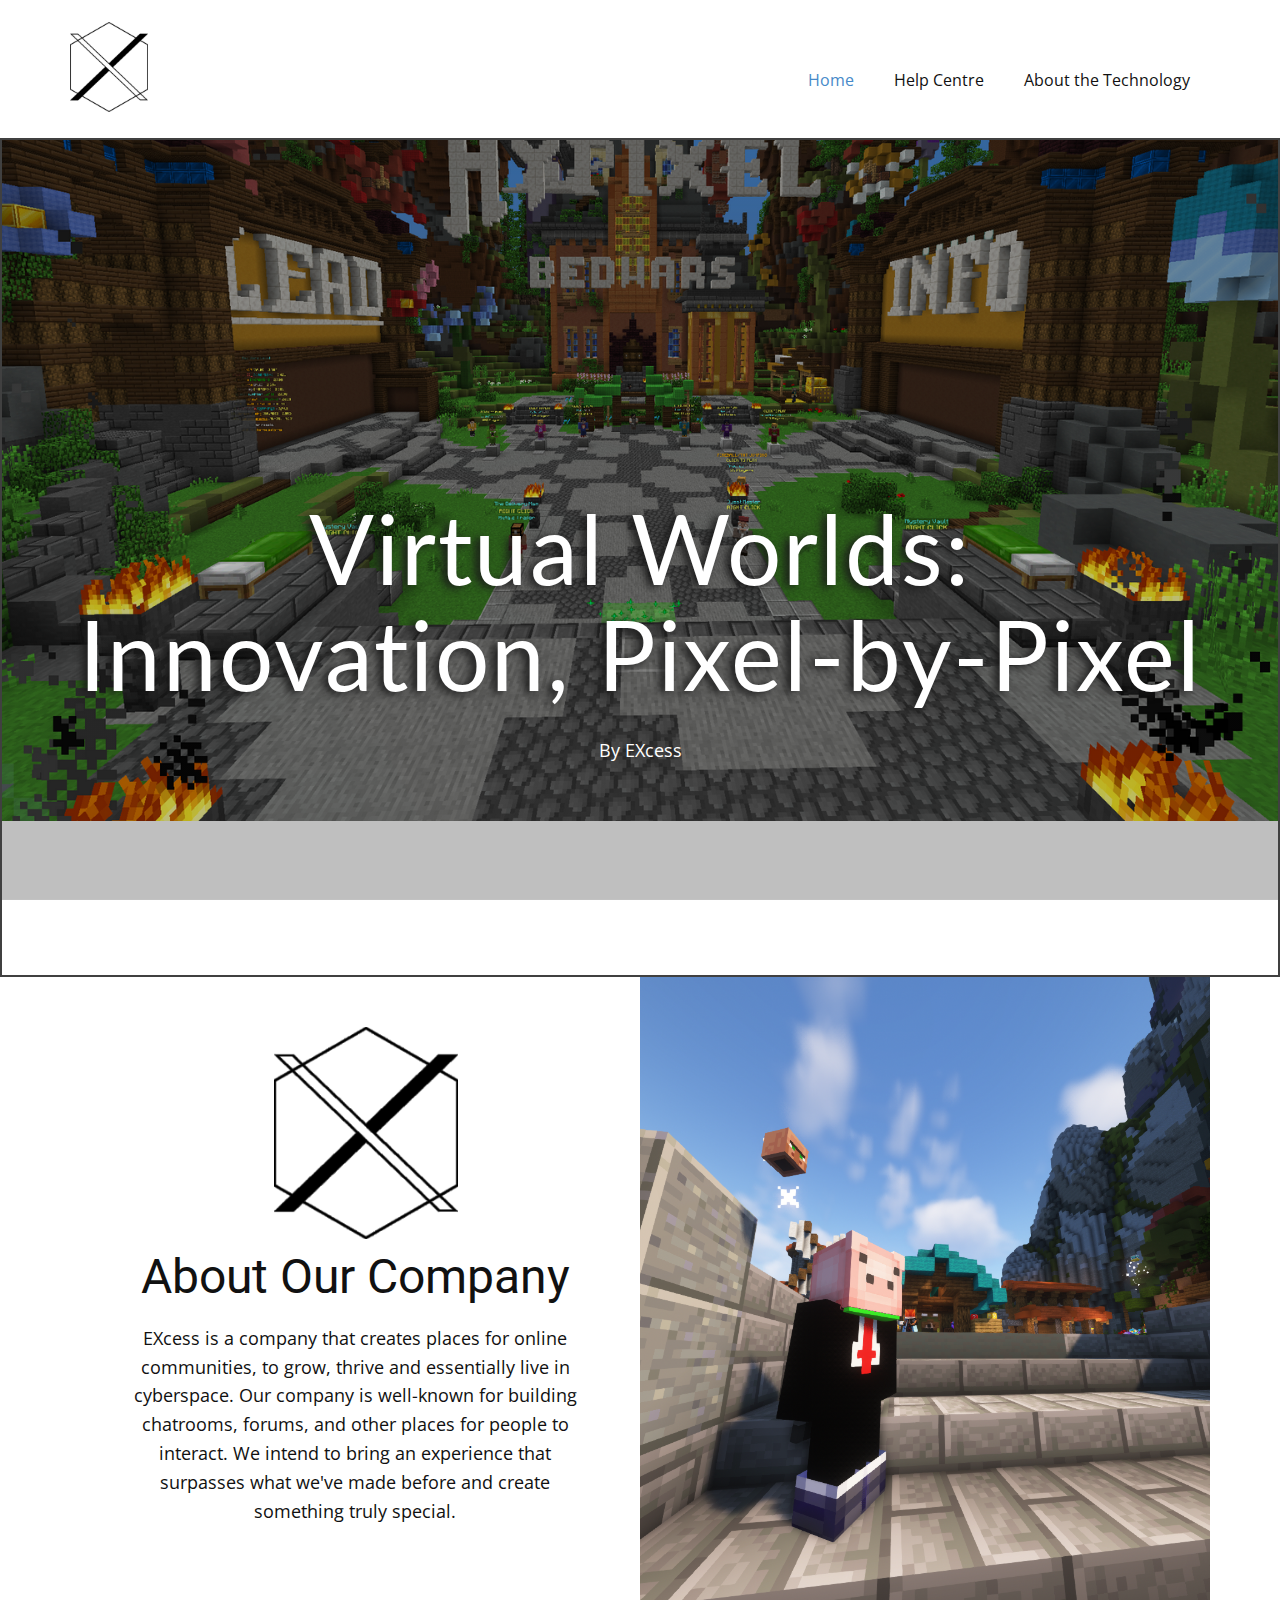
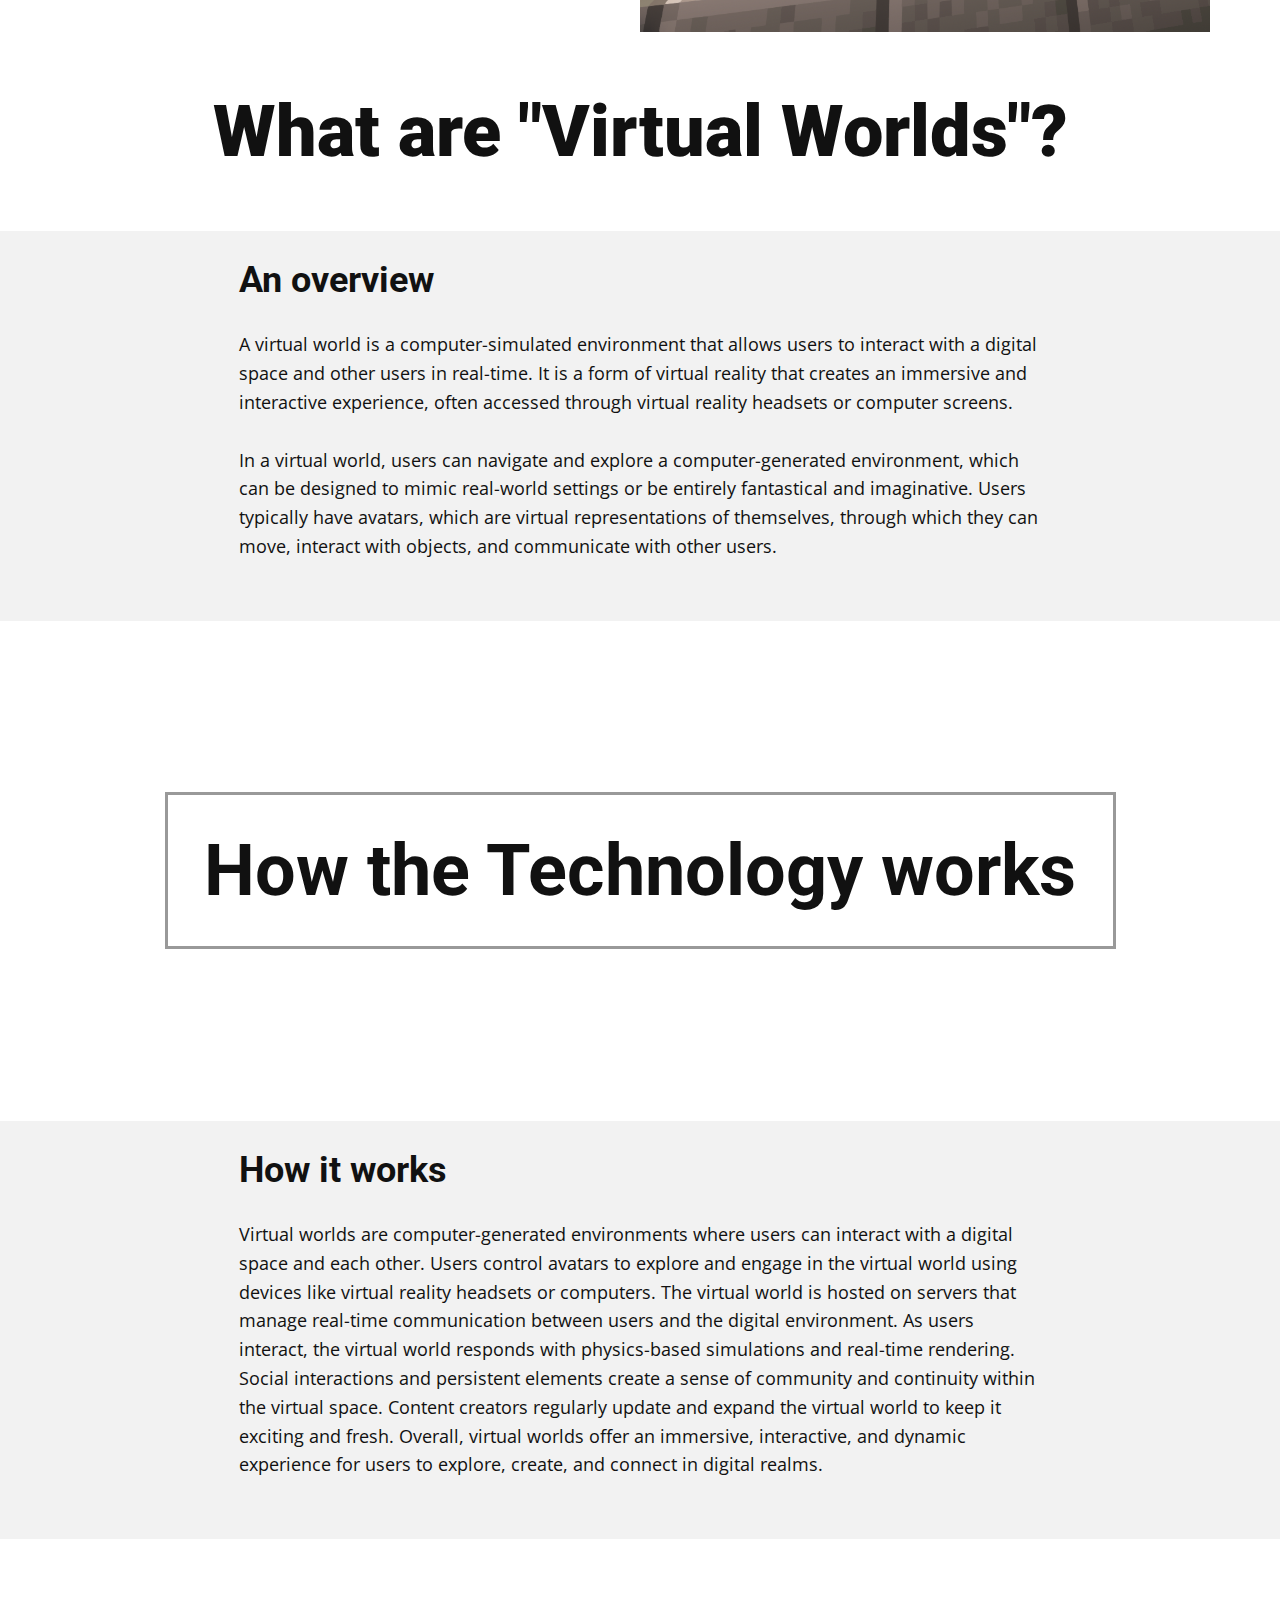
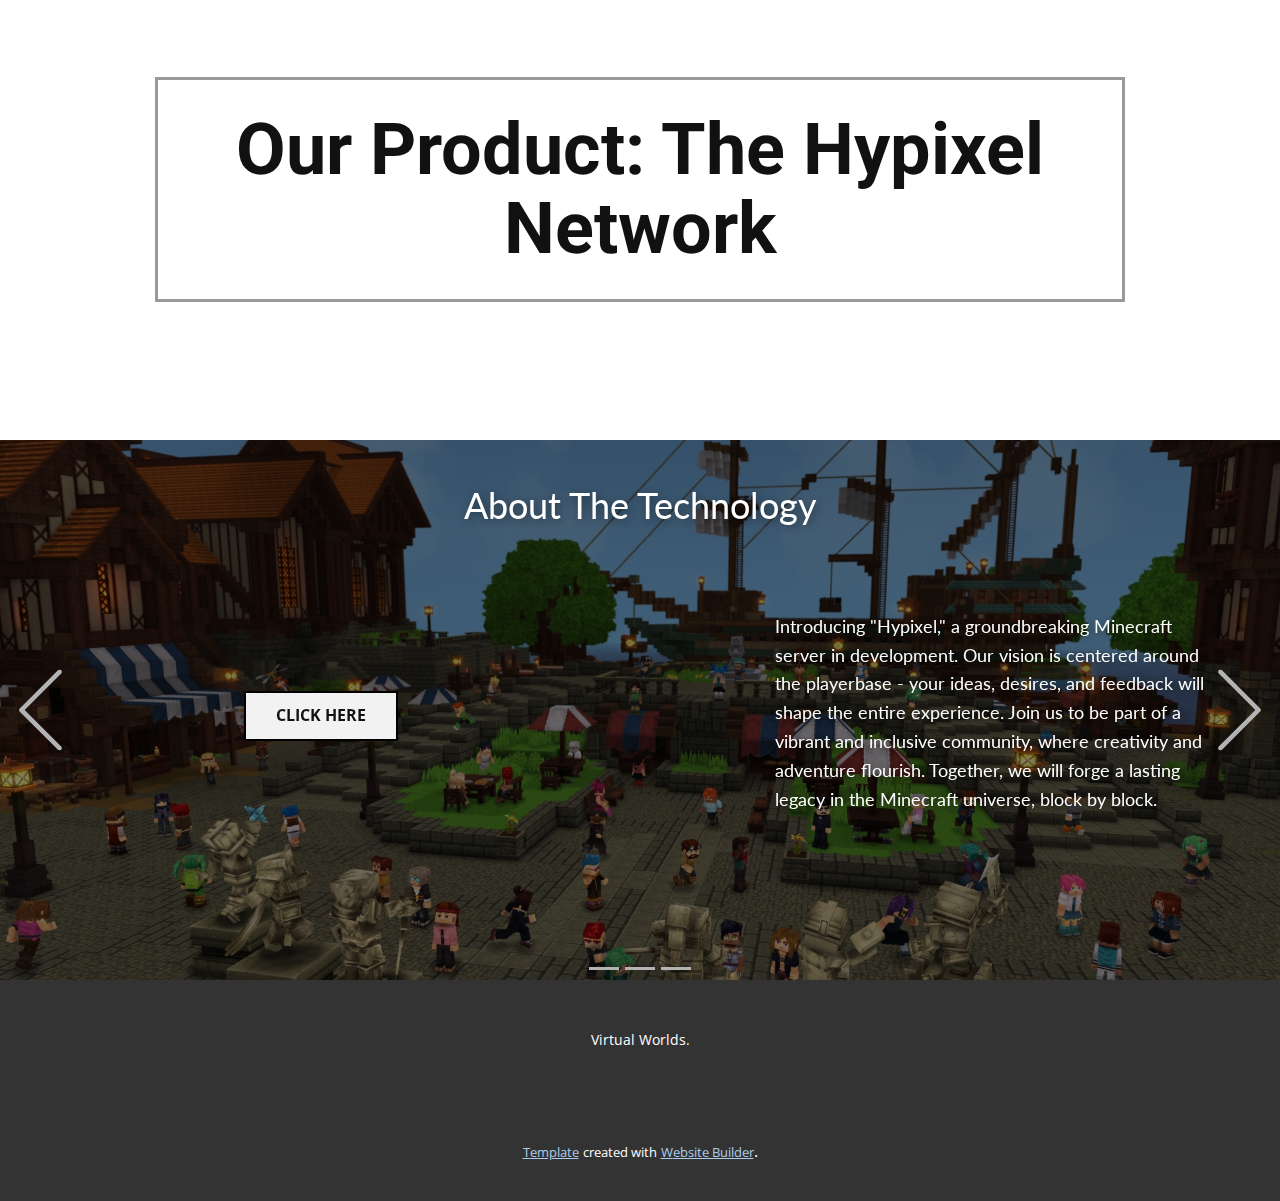
<file: Home.html>
<!DOCTYPE html>
<html style="font-size: 16px;" lang="en"><head>
    <meta name="viewport" content="width=device-width, initial-scale=1.0">
    <meta charset="utf-8">
    <meta name="keywords" content="Virtual Worlds, What are &amp;quot;Virtual Worlds&amp;quot;?, How the Technolo​gy works, Examples of Virtual Worlds">
    <meta name="description" content="">
    <title>Home</title>
    <link rel="stylesheet" href="nicepage.css" media="screen">
<link rel="stylesheet" href="Home.css" media="screen">
    <script class="u-script" type="text/javascript" src="jquery.js" defer=""></script>
    <script class="u-script" type="text/javascript" src="nicepage.js" defer=""></script>
    <meta name="generator" content="Nicepage 5.14.0, nicepage.com">
    <link id="u-theme-google-font" rel="stylesheet" href="https://fonts.googleapis.com/css?family=Roboto:100,100i,300,300i,400,400i,500,500i,700,700i,900,900i|Open+Sans:300,300i,400,400i,500,500i,600,600i,700,700i,800,800i">
    <link id="u-page-google-font" rel="stylesheet" href="https://fonts.googleapis.com/css?family=Lato:100,100i,300,300i,400,400i,700,700i,900,900i">
    
    
    
    
    
    
    
    
    
    
    <script type="application/ld+json">{
		"@context": "http://schema.org",
		"@type": "Organization",
		"name": "Site1",
		"logo": "images/Asset24x-100.jpg"
}</script>
    <meta name="theme-color" content="#478ac9">
    <meta property="og:title" content="Home">
    <meta property="og:type" content="website">
  <meta data-intl-tel-input-cdn-path="intlTelInput/"></head>
  <body class="u-body u-xl-mode" data-lang="en"><header class="u-clearfix u-header u-header" id="sec-db5e"><div class="u-clearfix u-sheet u-sheet-1">
        <a href="Home.html" class="u-image u-logo u-image-1" data-image-width="1663" data-image-height="1920" title="Home">
          <img src="images/Asset24x-100.jpg" class="u-logo-image u-logo-image-1">
        </a>
        <nav class="u-menu u-menu-one-level u-offcanvas u-menu-1">
          <div class="menu-collapse" style="font-size: 1rem; letter-spacing: 0px;">
            <a class="u-button-style u-custom-left-right-menu-spacing u-custom-padding-bottom u-custom-top-bottom-menu-spacing u-nav-link u-text-active-palette-1-base u-text-hover-palette-2-base" href="#">
              <svg class="u-svg-link" viewBox="0 0 24 24"><use xmlns:xlink="http://www.w3.org/1999/xlink" xlink:href="#menu-hamburger"></use></svg>
              <svg class="u-svg-content" version="1.1" id="menu-hamburger" viewBox="0 0 16 16" x="0px" y="0px" xmlns:xlink="http://www.w3.org/1999/xlink" xmlns="http://www.w3.org/2000/svg"><g><rect y="1" width="16" height="2"></rect><rect y="7" width="16" height="2"></rect><rect y="13" width="16" height="2"></rect>
</g></svg>
            </a>
          </div>
          <div class="u-custom-menu u-nav-container">
            <ul class="u-nav u-unstyled u-nav-1"><li class="u-nav-item"><a class="u-button-style u-nav-link u-text-active-palette-1-base u-text-hover-palette-2-base" href="Home.html" style="padding: 10px 20px;">Home</a>
</li><li class="u-nav-item"><a class="u-button-style u-nav-link u-text-active-palette-1-base u-text-hover-palette-2-base" href="Help-Centre.html" style="padding: 10px 20px;">Help Centre</a>
</li><li class="u-nav-item"><a class="u-button-style u-nav-link u-text-active-palette-1-base u-text-hover-palette-2-base" href="About-the-Technology.html" style="padding: 10px 20px;">About the Technology</a>
</li></ul>
          </div>
          <div class="u-custom-menu u-nav-container-collapse">
            <div class="u-black u-container-style u-inner-container-layout u-opacity u-opacity-95 u-sidenav">
              <div class="u-inner-container-layout u-sidenav-overflow">
                <div class="u-menu-close"></div>
                <ul class="u-align-center u-nav u-popupmenu-items u-unstyled u-nav-2"><li class="u-nav-item"><a class="u-button-style u-nav-link" href="Home.html">Home</a>
</li><li class="u-nav-item"><a class="u-button-style u-nav-link" href="Help-Centre.html">Help Centre</a>
</li><li class="u-nav-item"><a class="u-button-style u-nav-link" href="About-the-Technology.html">About the Technology</a>
</li></ul>
              </div>
            </div>
            <div class="u-black u-menu-overlay u-opacity u-opacity-70"></div>
          </div>
        </nav>
      </div></header>
    <section class="skrollable u-align-center u-border-2 u-border-grey-75 u-clearfix u-image u-parallax u-shading u-section-1" src="" data-image-width="2560" data-image-height="1440" id="sec-0c0d">
      <div class="u-clearfix u-sheet u-sheet-1">
        <h1 class="u-custom-font u-font-lato u-text u-text-default u-title u-text-1">Virtual Worlds: Innovation, Pixel-by-Pixel</h1>
        <p class="u-text u-text-default u-text-2">By EXcess</p>
      </div>
    </section>
    <section class="u-clearfix u-section-2" id="sec-9c3f">
      <div class="u-clearfix u-sheet u-sheet-1">
        <div class="u-clearfix u-expanded-width u-gutter-0 u-layout-wrap u-layout-wrap-1">
          <div class="u-layout" style="">
            <div class="u-layout-row" style="">
              <div class="u-align-center u-container-style u-layout-cell u-left-cell u-size-30 u-size-xs-60 u-white u-layout-cell-1" src="">
                <div class="u-container-layout u-container-layout-1"><span class="u-file-icon u-icon u-text-black u-icon-1"><img src="images/Asset24x-100-a2043bcf.png" alt=""></span>
                  <h2 class="u-text u-text-1">About Our Company</h2>
                  <p class="u-text u-text-2">EXcess is a company that creates places for online communities, to grow, thrive and essentially live in cyberspace. Our company is well-known for building chatrooms, forums, and other places for people to interact. We intend to bring an experience that surpasses what we've made before and create something truly special.</p>
                </div>
              </div>
              <div class="u-align-center u-container-style u-image u-layout-cell u-right-cell u-size-30 u-size-xs-60 u-image-1" src="" data-image-width="1920" data-image-height="1080">
                <div class="u-container-layout u-valign-middle u-container-layout-2" src=""></div>
              </div>
            </div>
          </div>
        </div>
      </div>
    </section>
    <section class="u-align-center u-clearfix u-section-3" id="sec-2345">
      <div class="u-clearfix u-sheet u-valign-middle u-sheet-1">
        <h1 class="u-text u-text-default u-text-1">What are "Virtual Worlds"?</h1>
      </div>
    </section>
    <section class="u-clearfix u-grey-5 u-section-4" id="sec-9d42">
      <div class="u-clearfix u-sheet u-sheet-1">
        <h3 class="u-text u-text-1">An overview</h3>
        <p class="u-text u-text-2"> A virtual world is a computer-simulated environment that allows users to interact with a digital space and other users in real-time. It is a form of virtual reality that creates an immersive and interactive experience, often accessed through virtual reality headsets or computer screens.<br>
          <br>In a virtual world, users can navigate and explore a computer-generated environment, which can be designed to mimic real-world settings or be entirely fantastical and imaginative. Users typically have avatars, which are virtual representations of themselves, through which they can move, interact with objects, and communicate with other users.<br>
        </p>
      </div>
    </section>
    <section class="u-clearfix u-section-5" id="sec-6f87">
      <div class="u-clearfix u-sheet u-valign-middle u-sheet-1">
        <div class="u-align-center u-border-3 u-border-grey-40 u-container-style u-group u-group-1">
          <div class="u-container-layout u-valign-middle u-container-layout-1">
            <h1 class="u-text u-text-default u-text-1">How the Technolo<span style="font-weight: 700;"></span>gy works
            </h1>
          </div>
        </div>
      </div>
    </section>
    <section class="u-clearfix u-grey-5 u-section-6" id="sec-e4d7">
      <div class="u-clearfix u-sheet u-sheet-1">
        <h3 class="u-text u-text-1">How it works</h3>
        <p class="u-text u-text-2"> Virtual worlds are computer-generated environments where users can interact with a digital space and each other. Users control avatars to explore and engage in the virtual world using devices like virtual reality headsets or computers. The virtual world is hosted on servers that manage real-time communication between users and the digital environment. As users interact, the virtual world responds with physics-based simulations and real-time rendering. Social interactions and persistent elements create a sense of community and continuity within the virtual space. Content creators regularly update and expand the virtual world to keep it exciting and fresh. Overall, virtual worlds offer an immersive, interactive, and dynamic experience for users to explore, create, and connect in digital realms.<br>
        </p>
      </div>
    </section>
    <section class="u-clearfix u-section-7" id="sec-9e7d">
      <div class="u-clearfix u-sheet u-sheet-1">
        <div class="u-border-3 u-border-grey-40 u-container-style u-group u-group-1">
          <div class="u-container-layout u-valign-middle u-container-layout-1">
            <h1 class="u-align-center u-text u-text-default u-text-1">Our Product: The Hypixel Network</h1>
          </div>
        </div>
      </div>
    </section>
    <section class="u-carousel u-slide u-block-b7c3-1" id="carousel-b31d" data-interval="5000" data-u-ride="carousel">
      <ol class="u-absolute-hcenter u-carousel-indicators u-block-b7c3-5">
        <li data-u-target="#carousel-b31d" class="u-active u-grey-30" data-u-slide-to="0"></li>
        <li data-u-target="#carousel-b31d" class="u-grey-30" data-u-slide-to="1"></li>
        <li data-u-target="#carousel-b31d" class="u-grey-30" data-u-slide-to="2"></li>
      </ol>
      <div class="u-carousel-inner" role="listbox">
        <div class="u-active u-carousel-item u-clearfix u-image u-shading u-section-8-1" data-image-width="1920" data-image-height="1080">
          <div class="u-clearfix u-sheet u-sheet-1">
            <h3 class="u-custom-font u-font-lato u-text u-text-default u-text-1">About The Technology</h3>
            <p class="u-custom-font u-font-lato u-text u-text-2"> Introducing "Hypixel," a groundbreaking Minecraft server in development. Our vision is centered around the playerbase - your ideas, desires, and feedback will shape the entire experience. Join us to be part of a vibrant and inclusive community, where creativity and adventure flourish. Together, we will forge a lasting legacy in the Minecraft universe, block by block.</p>
            <a href="About-the-Technology.html" class="u-border-2 u-border-black u-btn u-button-style u-grey-5 u-text-hover-white u-btn-1">Click Here</a>
          </div>
        </div>
        <div class="u-carousel-item u-clearfix u-image u-shading u-section-8-2" data-image-width="1920" data-image-height="1080">
          <div class="u-clearfix u-sheet u-sheet-1">
            <h3 class="u-custom-font u-font-lato u-text u-text-default u-text-1">Help Centre</h3>
            <p class="u-custom-font u-font-lato u-text u-text-2">Here is the help centre, for if you get lost, want to join the server, or other common FAQs can be answered here.</p>
            <a href="Help-Centre.html" class="u-border-2 u-border-black u-btn u-button-style u-grey-5 u-text-hover-white u-btn-1">Click Here</a>
          </div>
        </div>
        <div class="u-carousel-item u-clearfix u-image u-shading u-section-8-3" data-image-width="1920" data-image-height="1080">
          <div class="u-clearfix u-sheet u-sheet-1">
            <h3 class="u-custom-font u-font-lato u-text u-text-default u-text-1">Similar Virtual Worlds</h3>
            <p class="u-custom-font u-font-lato u-text u-text-2">Here are some virtual worlds which we at EXcess have used as inspiration in creating this one.&nbsp;</p>
            <a href="Examples-of-Virtual-Worlds.html" class="u-border-2 u-border-black u-btn u-button-style u-grey-5 u-text-hover-white u-btn-1">Click Here</a>
          </div>
        </div>
      </div>
      <a class="u-absolute-vcenter u-carousel-control u-carousel-control-prev u-text-grey-30 u-block-b7c3-7" href="#carousel-b31d" role="button" data-u-slide="prev">
        <span aria-hidden="true">
          <svg class="u-svg-link" viewBox="0 0 477.175 477.175"><path d="M145.188,238.575l215.5-215.5c5.3-5.3,5.3-13.8,0-19.1s-13.8-5.3-19.1,0l-225.1,225.1c-5.3,5.3-5.3,13.8,0,19.1l225.1,225
                    c2.6,2.6,6.1,4,9.5,4s6.9-1.3,9.5-4c5.3-5.3,5.3-13.8,0-19.1L145.188,238.575z"></path></svg>
        </span>
        <span class="sr-only">Previous</span>
      </a>
      <a class="u-absolute-vcenter u-carousel-control u-carousel-control-next u-text-grey-30 u-block-b7c3-6" href="#carousel-b31d" role="button" data-u-slide="next">
        <span aria-hidden="true">
          <svg class="u-svg-link" viewBox="0 0 477.175 477.175"><path d="M360.731,229.075l-225.1-225.1c-5.3-5.3-13.8-5.3-19.1,0s-5.3,13.8,0,19.1l215.5,215.5l-215.5,215.5
                    c-5.3,5.3-5.3,13.8,0,19.1c2.6,2.6,6.1,4,9.5,4c3.4,0,6.9-1.3,9.5-4l225.1-225.1C365.931,242.875,365.931,234.275,360.731,229.075z"></path></svg>
        </span>
        <span class="sr-only">Next</span>
      </a>
    </section>
    
    
    
    <footer class="u-align-center u-clearfix u-footer u-grey-80 u-footer" id="sec-e8db"><div class="u-clearfix u-sheet u-sheet-1">
        <p class="u-small-text u-text u-text-variant u-text-1">Virtual Worlds.</p>
      </div></footer>
    <section class="u-backlink u-clearfix u-grey-80">
      <a class="u-link" href="https://nicepage.com/templates" target="_blank">
        <span>Template</span>
      </a>
      <p class="u-text">
        <span>created with</span>
      </p>
      <a class="u-link" href="https://nicepage.me" target="_blank">
        <span>Website Builder</span>
      </a>. 
    </section>
  
</body></html>
</file>
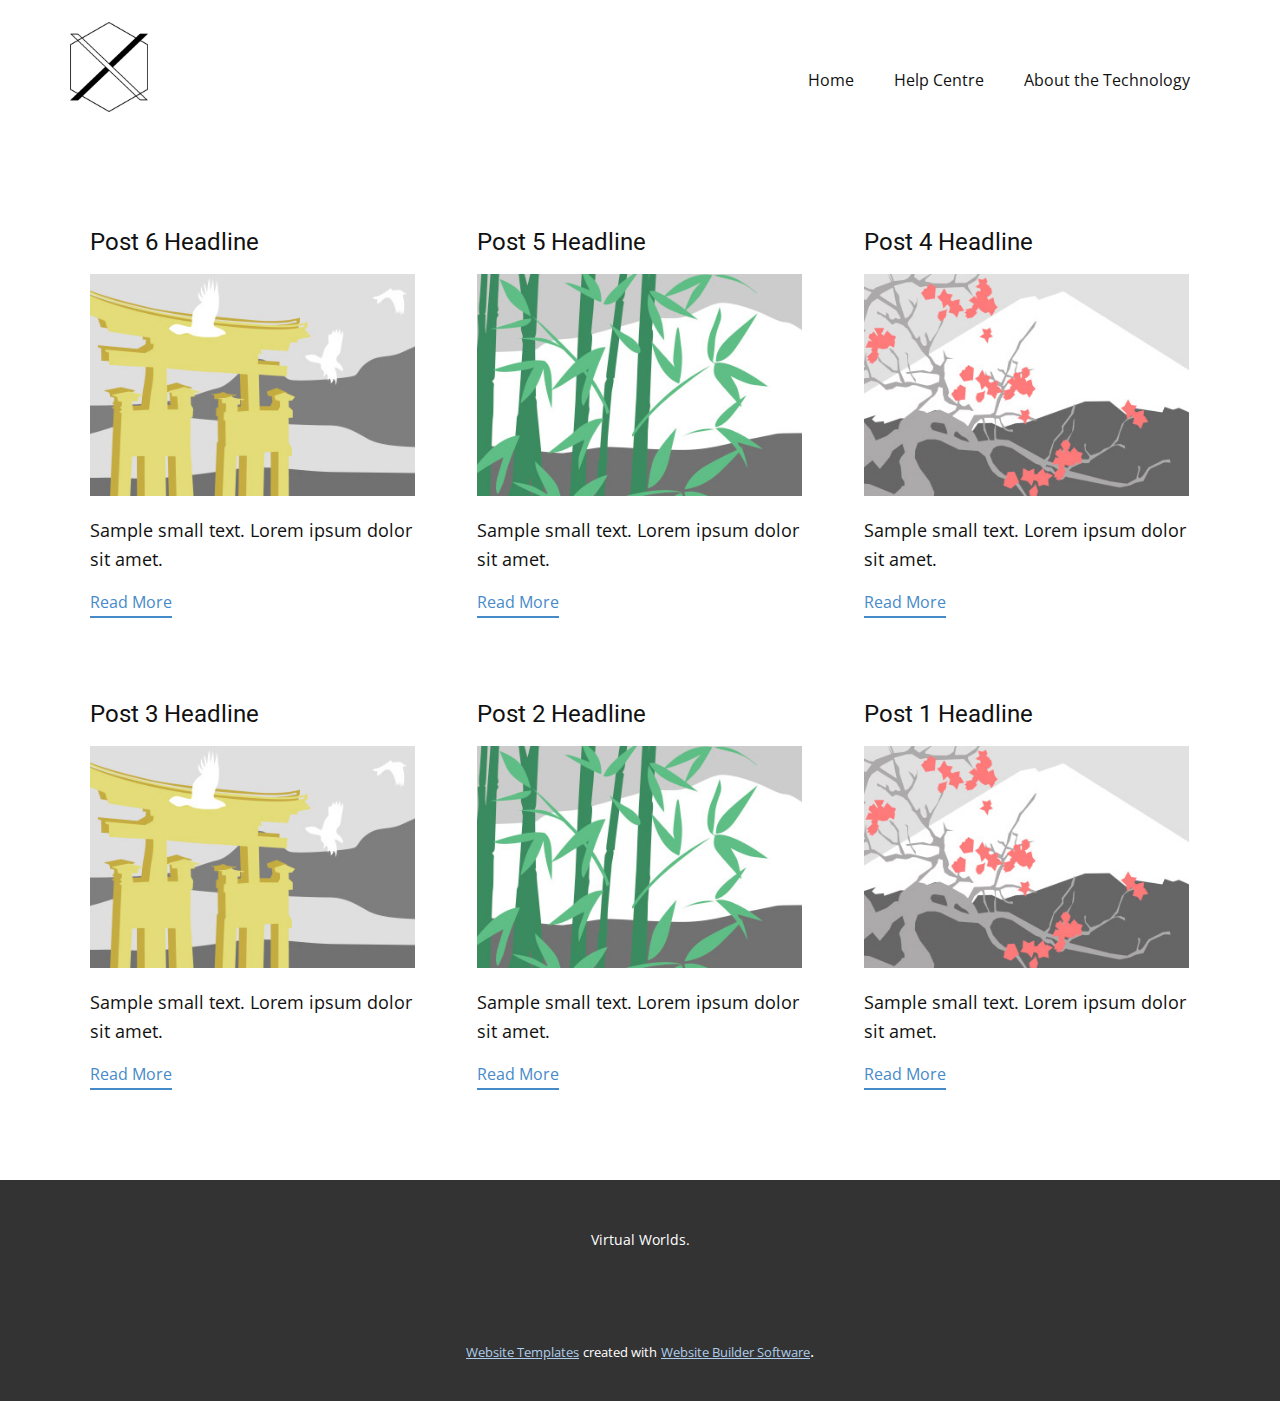
<file: blog/blog.html>
<!DOCTYPE html>
<html style="font-size: 16px;" lang="en"><head>
    <meta name="viewport" content="width=device-width, initial-scale=1.0">
    <meta charset="utf-8">
    <meta name="keywords" content="">
    <meta name="description" content="">
    <title>Blog Template</title>
    <link rel="stylesheet" href="../nicepage.css" media="screen">
<link rel="stylesheet" href="../Blog-Template.css" media="screen">
    <script class="u-script" type="text/javascript" src="../jquery.js" defer=""></script>
    <script class="u-script" type="text/javascript" src="../nicepage.js" defer=""></script>
    <meta name="generator" content="Nicepage 5.14.0, nicepage.com">
    <link id="u-theme-google-font" rel="stylesheet" href="https://fonts.googleapis.com/css?family=Roboto:100,100i,300,300i,400,400i,500,500i,700,700i,900,900i|Open+Sans:300,300i,400,400i,500,500i,600,600i,700,700i,800,800i">
    
    
    
    <script type="application/ld+json">{
		"@context": "http://schema.org",
		"@type": "Organization",
		"name": "Site1",
		"logo": "images/Asset24x-100.jpg"
}</script>
    <meta name="theme-color" content="#478ac9">
  <meta data-intl-tel-input-cdn-path="intlTelInput/"></head>
  <body class="u-body u-xl-mode" data-lang="en"><header class="u-clearfix u-header u-header" id="sec-db5e"><div class="u-clearfix u-sheet u-sheet-1">
        <a href="../Home.html" class="u-image u-logo u-image-1" data-image-width="1663" data-image-height="1920" title="Home">
          <img src="../images/Asset24x-100.jpg" class="u-logo-image u-logo-image-1">
        </a>
        <nav class="u-menu u-menu-one-level u-offcanvas u-menu-1">
          <div class="menu-collapse" style="font-size: 1rem; letter-spacing: 0px;">
            <a class="u-button-style u-custom-left-right-menu-spacing u-custom-padding-bottom u-custom-top-bottom-menu-spacing u-nav-link u-text-active-palette-1-base u-text-hover-palette-2-base" href="#">
              <svg class="u-svg-link" viewBox="0 0 24 24"><use xmlns:xlink="http://www.w3.org/1999/xlink" xlink:href="#menu-hamburger"></use></svg>
              <svg class="u-svg-content" version="1.1" id="menu-hamburger" viewBox="0 0 16 16" x="0px" y="0px" xmlns:xlink="http://www.w3.org/1999/xlink" xmlns="http://www.w3.org/2000/svg"><g><rect y="1" width="16" height="2"></rect><rect y="7" width="16" height="2"></rect><rect y="13" width="16" height="2"></rect>
</g></svg>
            </a>
          </div>
          <div class="u-custom-menu u-nav-container">
            <ul class="u-nav u-unstyled u-nav-1"><li class="u-nav-item"><a class="u-button-style u-nav-link u-text-active-palette-1-base u-text-hover-palette-2-base" href="../Home.html" style="padding: 10px 20px;">Home</a>
</li><li class="u-nav-item"><a class="u-button-style u-nav-link u-text-active-palette-1-base u-text-hover-palette-2-base" href="../Help-Centre.html" style="padding: 10px 20px;">Help Centre</a>
</li><li class="u-nav-item"><a class="u-button-style u-nav-link u-text-active-palette-1-base u-text-hover-palette-2-base" href="../About-the-Technology.html" style="padding: 10px 20px;">About the Technology</a>
</li></ul>
          </div>
          <div class="u-custom-menu u-nav-container-collapse">
            <div class="u-black u-container-style u-inner-container-layout u-opacity u-opacity-95 u-sidenav">
              <div class="u-inner-container-layout u-sidenav-overflow">
                <div class="u-menu-close"></div>
                <ul class="u-align-center u-nav u-popupmenu-items u-unstyled u-nav-2"><li class="u-nav-item"><a class="u-button-style u-nav-link" href="../Home.html">Home</a>
</li><li class="u-nav-item"><a class="u-button-style u-nav-link" href="../Help-Centre.html">Help Centre</a>
</li><li class="u-nav-item"><a class="u-button-style u-nav-link" href="../About-the-Technology.html">About the Technology</a>
</li></ul>
              </div>
            </div>
            <div class="u-black u-menu-overlay u-opacity u-opacity-70"></div>
          </div>
        </nav>
      </div></header>
    <section class="u-clearfix u-section-1" id="sec-3931">
      <div class="u-clearfix u-sheet u-valign-middle u-sheet-1"><!--blog--><!--blog_options_json--><!--{"type":"Recent","source":"","tags":"","count":""}--><!--/blog_options_json-->
        <div class="u-blog u-expanded-width u-repeater u-repeater-1"><!--blog_post-->
          <div class="u-blog-post u-container-style u-repeater-item u-white u-repeater-item-1">
            <div class="u-container-layout u-similar-container u-valign-top u-container-layout-1"><!--blog_post_header-->
              <h4 class="u-blog-control u-text u-text-1">
                <a class="u-post-header-link" href="../blog/post-5.html">Post 6 Headline</a>
              </h4><!--/blog_post_header--><!--blog_post_image-->
              <a class="u-post-header-link" href="../blog/post-5.html"><img alt="" class="u-blog-control u-expanded-width u-image u-image-default u-image-1" src="../images/8ad73f3c.jpeg"></a><!--/blog_post_image--><!--blog_post_content-->
              <div class="u-blog-control u-post-content u-text u-text-2 fr-view">Sample small text. Lorem ipsum dolor sit amet.</div><!--/blog_post_content--><!--blog_post_readmore-->
              <a href="../blog/post-5.html" class="u-blog-control u-border-2 u-border-palette-1-base u-btn u-btn-rectangle u-button-style u-none u-btn-1"><!--blog_post_readmore_content--><!--options_json--><!--{"content":"","defaultValue":"Read More"}--><!--/options_json-->Read More<!--/blog_post_readmore_content--></a><!--/blog_post_readmore-->
            </div>
          </div><div class="u-blog-post u-container-style u-repeater-item u-video-cover u-white">
            <div class="u-container-layout u-similar-container u-valign-top u-container-layout-2"><!--blog_post_header-->
              <h4 class="u-blog-control u-text u-text-3">
                <a class="u-post-header-link" href="../blog/post-4.html">Post 5 Headline</a>
              </h4><!--/blog_post_header--><!--blog_post_image-->
              <a class="u-post-header-link" href="../blog/post-4.html"><img alt="" class="u-blog-control u-expanded-width u-image u-image-default u-image-2" src="../images/68f64b9d.jpeg"></a><!--/blog_post_image--><!--blog_post_content-->
              <div class="u-blog-control u-post-content u-text u-text-4 fr-view">Sample small text. Lorem ipsum dolor sit amet.</div><!--/blog_post_content--><!--blog_post_readmore-->
              <a href="../blog/post-4.html" class="u-blog-control u-border-2 u-border-palette-1-base u-btn u-btn-rectangle u-button-style u-none u-btn-2"><!--blog_post_readmore_content--><!--options_json--><!--{"content":"","defaultValue":"Read More"}--><!--/options_json-->Read More<!--/blog_post_readmore_content--></a><!--/blog_post_readmore-->
            </div>
          </div><div class="u-blog-post u-container-style u-repeater-item u-video-cover u-white">
            <div class="u-container-layout u-similar-container u-valign-top u-container-layout-3"><!--blog_post_header-->
              <h4 class="u-blog-control u-text u-text-5">
                <a class="u-post-header-link" href="../blog/post-3.html">Post 4 Headline</a>
              </h4><!--/blog_post_header--><!--blog_post_image-->
              <a class="u-post-header-link" href="../blog/post-3.html"><img alt="" class="u-blog-control u-expanded-width u-image u-image-default u-image-3" src="../images/0fd3416c.jpeg"></a><!--/blog_post_image--><!--blog_post_content-->
              <div class="u-blog-control u-post-content u-text u-text-6 fr-view">Sample small text. Lorem ipsum dolor sit amet.</div><!--/blog_post_content--><!--blog_post_readmore-->
              <a href="../blog/post-3.html" class="u-blog-control u-border-2 u-border-palette-1-base u-btn u-btn-rectangle u-button-style u-none u-btn-3"><!--blog_post_readmore_content--><!--options_json--><!--{"content":"","defaultValue":"Read More"}--><!--/options_json-->Read More<!--/blog_post_readmore_content--></a><!--/blog_post_readmore-->
            </div>
          </div><div class="u-blog-post u-container-style u-repeater-item u-white u-repeater-item-1">
            <div class="u-container-layout u-similar-container u-valign-top u-container-layout-1"><!--blog_post_header-->
              <h4 class="u-blog-control u-text u-text-1">
                <a class="u-post-header-link" href="../blog/post-2.html">Post 3 Headline</a>
              </h4><!--/blog_post_header--><!--blog_post_image-->
              <a class="u-post-header-link" href="../blog/post-2.html"><img alt="" class="u-blog-control u-expanded-width u-image u-image-default u-image-1" src="../images/8ad73f3c.jpeg"></a><!--/blog_post_image--><!--blog_post_content-->
              <div class="u-blog-control u-post-content u-text u-text-2 fr-view">Sample small text. Lorem ipsum dolor sit amet.</div><!--/blog_post_content--><!--blog_post_readmore-->
              <a href="../blog/post-2.html" class="u-blog-control u-border-2 u-border-palette-1-base u-btn u-btn-rectangle u-button-style u-none u-btn-1"><!--blog_post_readmore_content--><!--options_json--><!--{"content":"","defaultValue":"Read More"}--><!--/options_json-->Read More<!--/blog_post_readmore_content--></a><!--/blog_post_readmore-->
            </div>
          </div><div class="u-blog-post u-container-style u-repeater-item u-video-cover u-white">
            <div class="u-container-layout u-similar-container u-valign-top u-container-layout-2"><!--blog_post_header-->
              <h4 class="u-blog-control u-text u-text-3">
                <a class="u-post-header-link" href="../blog/post-1.html">Post 2 Headline</a>
              </h4><!--/blog_post_header--><!--blog_post_image-->
              <a class="u-post-header-link" href="../blog/post-1.html"><img alt="" class="u-blog-control u-expanded-width u-image u-image-default u-image-2" src="../images/68f64b9d.jpeg"></a><!--/blog_post_image--><!--blog_post_content-->
              <div class="u-blog-control u-post-content u-text u-text-4 fr-view">Sample small text. Lorem ipsum dolor sit amet.</div><!--/blog_post_content--><!--blog_post_readmore-->
              <a href="../blog/post-1.html" class="u-blog-control u-border-2 u-border-palette-1-base u-btn u-btn-rectangle u-button-style u-none u-btn-2"><!--blog_post_readmore_content--><!--options_json--><!--{"content":"","defaultValue":"Read More"}--><!--/options_json-->Read More<!--/blog_post_readmore_content--></a><!--/blog_post_readmore-->
            </div>
          </div><div class="u-blog-post u-container-style u-repeater-item u-video-cover u-white">
            <div class="u-container-layout u-similar-container u-valign-top u-container-layout-3"><!--blog_post_header-->
              <h4 class="u-blog-control u-text u-text-5">
                <a class="u-post-header-link" href="../blog/post.html">Post 1 Headline</a>
              </h4><!--/blog_post_header--><!--blog_post_image-->
              <a class="u-post-header-link" href="../blog/post.html"><img alt="" class="u-blog-control u-expanded-width u-image u-image-default u-image-3" src="../images/0fd3416c.jpeg"></a><!--/blog_post_image--><!--blog_post_content-->
              <div class="u-blog-control u-post-content u-text u-text-6 fr-view">Sample small text. Lorem ipsum dolor sit amet.</div><!--/blog_post_content--><!--blog_post_readmore-->
              <a href="../blog/post.html" class="u-blog-control u-border-2 u-border-palette-1-base u-btn u-btn-rectangle u-button-style u-none u-btn-3"><!--blog_post_readmore_content--><!--options_json--><!--{"content":"","defaultValue":"Read More"}--><!--/options_json-->Read More<!--/blog_post_readmore_content--></a><!--/blog_post_readmore-->
            </div>
          </div><!--/blog_post--><!--blog_post-->
          <!--/blog_post--><!--blog_post-->
          <!--/blog_post-->
        </div><!--/blog-->
      </div>
    </section>
    
    
    
    <footer class="u-align-center u-clearfix u-footer u-grey-80 u-footer" id="sec-e8db"><div class="u-clearfix u-sheet u-sheet-1">
        <p class="u-small-text u-text u-text-variant u-text-1">Virtual Worlds.</p>
      </div></footer>
    <section class="u-backlink u-clearfix u-grey-80">
      <a class="u-link" href="https://nicepage.com/website-templates" target="_blank">
        <span>Website Templates</span>
      </a>
      <p class="u-text">
        <span>created with</span>
      </p>
      <a class="u-link" href="" target="_blank">
        <span>Website Builder Software</span>
      </a>. 
    </section>
  
</body></html>
</file>
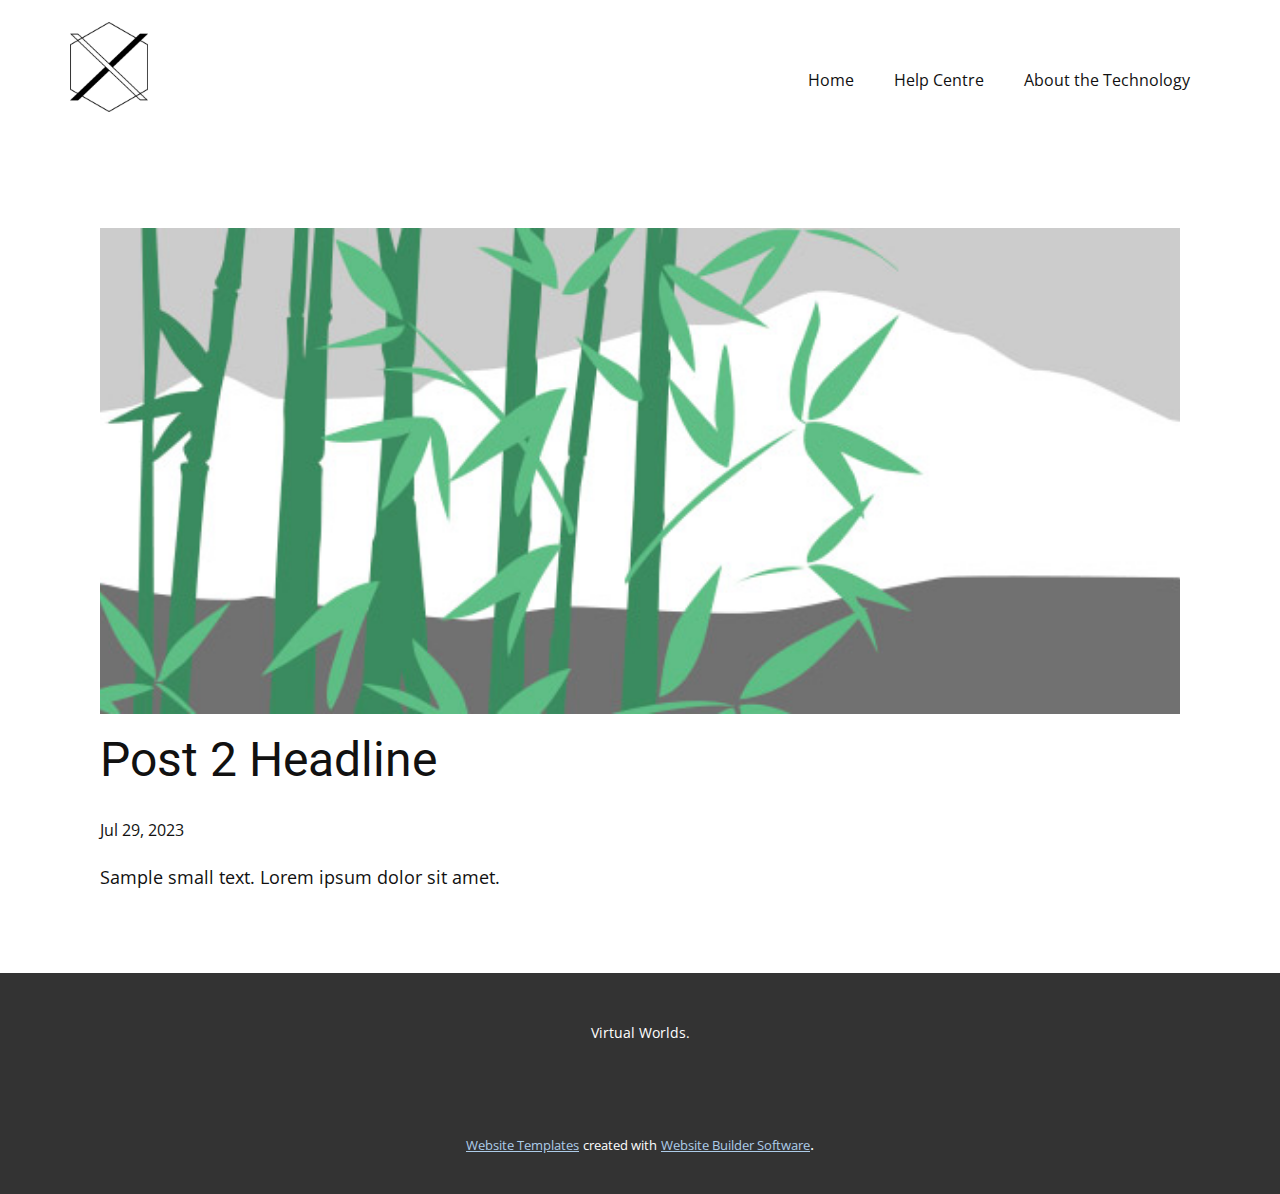
<file: blog/post-1.html>
<!DOCTYPE html>
<html style="font-size: 16px;" lang="en"><head>
    <meta name="viewport" content="width=device-width, initial-scale=1.0">
    <meta charset="utf-8">
    <meta name="keywords" content="Post 1 Headline">
    <meta name="description" content="">
    <title>Post 2 Headline</title>
    <link rel="stylesheet" href="../nicepage.css" media="screen">
<link rel="stylesheet" href="../Post-Template.css" media="screen">
    <script class="u-script" type="text/javascript" src="../jquery.js" defer=""></script>
    <script class="u-script" type="text/javascript" src="../nicepage.js" defer=""></script>
    <meta name="generator" content="Nicepage 5.14.0, nicepage.com">
    <link id="u-theme-google-font" rel="stylesheet" href="https://fonts.googleapis.com/css?family=Roboto:100,100i,300,300i,400,400i,500,500i,700,700i,900,900i|Open+Sans:300,300i,400,400i,500,500i,600,600i,700,700i,800,800i">
    
    
    
    <script type="application/ld+json">{
		"@context": "http://schema.org",
		"@type": "Organization",
		"name": "Site1",
		"logo": "images/Asset24x-100.jpg"
}</script>
    <meta name="theme-color" content="#478ac9">
  <meta data-intl-tel-input-cdn-path="intlTelInput/"></head>
  <body class="u-body u-xl-mode" data-lang="en"><header class="u-clearfix u-header u-header" id="sec-db5e"><div class="u-clearfix u-sheet u-sheet-1">
        <a href="../Home.html" class="u-image u-logo u-image-1" data-image-width="1663" data-image-height="1920" title="Home">
          <img src="../images/Asset24x-100.jpg" class="u-logo-image u-logo-image-1">
        </a>
        <nav class="u-menu u-menu-one-level u-offcanvas u-menu-1">
          <div class="menu-collapse" style="font-size: 1rem; letter-spacing: 0px;">
            <a class="u-button-style u-custom-left-right-menu-spacing u-custom-padding-bottom u-custom-top-bottom-menu-spacing u-nav-link u-text-active-palette-1-base u-text-hover-palette-2-base" href="#">
              <svg class="u-svg-link" viewBox="0 0 24 24"><use xmlns:xlink="http://www.w3.org/1999/xlink" xlink:href="#menu-hamburger"></use></svg>
              <svg class="u-svg-content" version="1.1" id="menu-hamburger" viewBox="0 0 16 16" x="0px" y="0px" xmlns:xlink="http://www.w3.org/1999/xlink" xmlns="http://www.w3.org/2000/svg"><g><rect y="1" width="16" height="2"></rect><rect y="7" width="16" height="2"></rect><rect y="13" width="16" height="2"></rect>
</g></svg>
            </a>
          </div>
          <div class="u-custom-menu u-nav-container">
            <ul class="u-nav u-unstyled u-nav-1"><li class="u-nav-item"><a class="u-button-style u-nav-link u-text-active-palette-1-base u-text-hover-palette-2-base" href="../Home.html" style="padding: 10px 20px;">Home</a>
</li><li class="u-nav-item"><a class="u-button-style u-nav-link u-text-active-palette-1-base u-text-hover-palette-2-base" href="../Help-Centre.html" style="padding: 10px 20px;">Help Centre</a>
</li><li class="u-nav-item"><a class="u-button-style u-nav-link u-text-active-palette-1-base u-text-hover-palette-2-base" href="../About-the-Technology.html" style="padding: 10px 20px;">About the Technology</a>
</li></ul>
          </div>
          <div class="u-custom-menu u-nav-container-collapse">
            <div class="u-black u-container-style u-inner-container-layout u-opacity u-opacity-95 u-sidenav">
              <div class="u-inner-container-layout u-sidenav-overflow">
                <div class="u-menu-close"></div>
                <ul class="u-align-center u-nav u-popupmenu-items u-unstyled u-nav-2"><li class="u-nav-item"><a class="u-button-style u-nav-link" href="../Home.html">Home</a>
</li><li class="u-nav-item"><a class="u-button-style u-nav-link" href="../Help-Centre.html">Help Centre</a>
</li><li class="u-nav-item"><a class="u-button-style u-nav-link" href="../About-the-Technology.html">About the Technology</a>
</li></ul>
              </div>
            </div>
            <div class="u-black u-menu-overlay u-opacity u-opacity-70"></div>
          </div>
        </nav>
      </div></header>
    <section class="u-align-center u-clearfix u-section-1" id="sec-675d">
      <div class="u-clearfix u-sheet u-valign-middle-md u-valign-middle-sm u-valign-middle-xs u-sheet-1"><!--post_details--><!--post_details_options_json--><!--{"source":""}--><!--/post_details_options_json--><!--blog_post-->
        <div class="u-container-style u-expanded-width u-post-details u-post-details-1">
          <div class="u-container-layout u-valign-middle u-container-layout-1"><!--blog_post_image-->
            <img alt="" class="u-blog-control u-expanded-width u-image u-image-default u-image-1" src="../images/68f64b9d.jpeg"><!--/blog_post_image--><!--blog_post_header-->
            <h2 class="u-blog-control u-text u-text-1">Post 2 Headline</h2><!--/blog_post_header--><!--blog_post_metadata-->
            <div class="u-blog-control u-metadata u-metadata-1"><!--blog_post_metadata_date-->
              <span class="u-meta-date u-meta-icon">Jul 29, 2023</span><!--/blog_post_metadata_date--><!--blog_post_metadata_category-->
              <!--/blog_post_metadata_category--><!--blog_post_metadata_comments-->
              <!--/blog_post_metadata_comments-->
            </div><!--/blog_post_metadata--><!--blog_post_content-->
            <div class="u-align-justify u-blog-control u-post-content u-text u-text-2 fr-view">
  Sample small text. Lorem ipsum dolor sit amet.
  </div><!--/blog_post_content-->
          </div>
        </div><!--/blog_post--><!--/post_details-->
      </div>
    </section>
    
    
    
    <footer class="u-align-center u-clearfix u-footer u-grey-80 u-footer" id="sec-e8db"><div class="u-clearfix u-sheet u-sheet-1">
        <p class="u-small-text u-text u-text-variant u-text-1">Virtual Worlds.</p>
      </div></footer>
    <section class="u-backlink u-clearfix u-grey-80">
      <a class="u-link" href="https://nicepage.com/website-templates" target="_blank">
        <span>Website Templates</span>
      </a>
      <p class="u-text">
        <span>created with</span>
      </p>
      <a class="u-link" href="" target="_blank">
        <span>Website Builder Software</span>
      </a>. 
    </section>
  
</body></html>
</file>
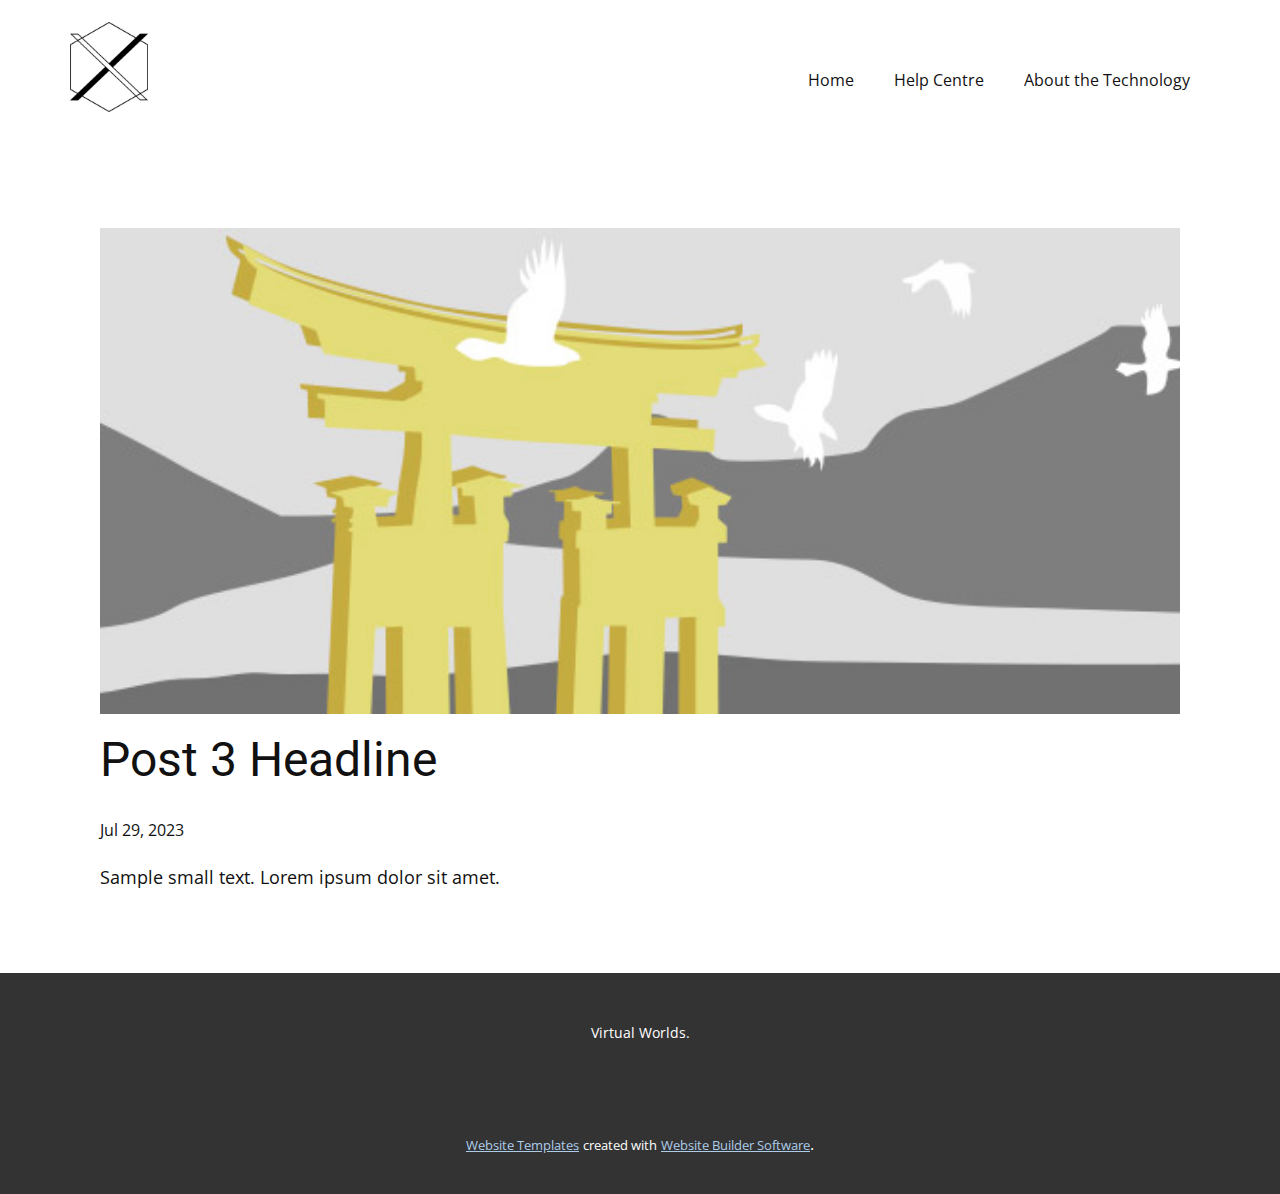
<file: blog/post-2.html>
<!DOCTYPE html>
<html style="font-size: 16px;" lang="en"><head>
    <meta name="viewport" content="width=device-width, initial-scale=1.0">
    <meta charset="utf-8">
    <meta name="keywords" content="Post 1 Headline">
    <meta name="description" content="">
    <title>Post 3 Headline</title>
    <link rel="stylesheet" href="../nicepage.css" media="screen">
<link rel="stylesheet" href="../Post-Template.css" media="screen">
    <script class="u-script" type="text/javascript" src="../jquery.js" defer=""></script>
    <script class="u-script" type="text/javascript" src="../nicepage.js" defer=""></script>
    <meta name="generator" content="Nicepage 5.14.0, nicepage.com">
    <link id="u-theme-google-font" rel="stylesheet" href="https://fonts.googleapis.com/css?family=Roboto:100,100i,300,300i,400,400i,500,500i,700,700i,900,900i|Open+Sans:300,300i,400,400i,500,500i,600,600i,700,700i,800,800i">
    
    
    
    <script type="application/ld+json">{
		"@context": "http://schema.org",
		"@type": "Organization",
		"name": "Site1",
		"logo": "images/Asset24x-100.jpg"
}</script>
    <meta name="theme-color" content="#478ac9">
  <meta data-intl-tel-input-cdn-path="intlTelInput/"></head>
  <body class="u-body u-xl-mode" data-lang="en"><header class="u-clearfix u-header u-header" id="sec-db5e"><div class="u-clearfix u-sheet u-sheet-1">
        <a href="../Home.html" class="u-image u-logo u-image-1" data-image-width="1663" data-image-height="1920" title="Home">
          <img src="../images/Asset24x-100.jpg" class="u-logo-image u-logo-image-1">
        </a>
        <nav class="u-menu u-menu-one-level u-offcanvas u-menu-1">
          <div class="menu-collapse" style="font-size: 1rem; letter-spacing: 0px;">
            <a class="u-button-style u-custom-left-right-menu-spacing u-custom-padding-bottom u-custom-top-bottom-menu-spacing u-nav-link u-text-active-palette-1-base u-text-hover-palette-2-base" href="#">
              <svg class="u-svg-link" viewBox="0 0 24 24"><use xmlns:xlink="http://www.w3.org/1999/xlink" xlink:href="#menu-hamburger"></use></svg>
              <svg class="u-svg-content" version="1.1" id="menu-hamburger" viewBox="0 0 16 16" x="0px" y="0px" xmlns:xlink="http://www.w3.org/1999/xlink" xmlns="http://www.w3.org/2000/svg"><g><rect y="1" width="16" height="2"></rect><rect y="7" width="16" height="2"></rect><rect y="13" width="16" height="2"></rect>
</g></svg>
            </a>
          </div>
          <div class="u-custom-menu u-nav-container">
            <ul class="u-nav u-unstyled u-nav-1"><li class="u-nav-item"><a class="u-button-style u-nav-link u-text-active-palette-1-base u-text-hover-palette-2-base" href="../Home.html" style="padding: 10px 20px;">Home</a>
</li><li class="u-nav-item"><a class="u-button-style u-nav-link u-text-active-palette-1-base u-text-hover-palette-2-base" href="../Help-Centre.html" style="padding: 10px 20px;">Help Centre</a>
</li><li class="u-nav-item"><a class="u-button-style u-nav-link u-text-active-palette-1-base u-text-hover-palette-2-base" href="../About-the-Technology.html" style="padding: 10px 20px;">About the Technology</a>
</li></ul>
          </div>
          <div class="u-custom-menu u-nav-container-collapse">
            <div class="u-black u-container-style u-inner-container-layout u-opacity u-opacity-95 u-sidenav">
              <div class="u-inner-container-layout u-sidenav-overflow">
                <div class="u-menu-close"></div>
                <ul class="u-align-center u-nav u-popupmenu-items u-unstyled u-nav-2"><li class="u-nav-item"><a class="u-button-style u-nav-link" href="../Home.html">Home</a>
</li><li class="u-nav-item"><a class="u-button-style u-nav-link" href="../Help-Centre.html">Help Centre</a>
</li><li class="u-nav-item"><a class="u-button-style u-nav-link" href="../About-the-Technology.html">About the Technology</a>
</li></ul>
              </div>
            </div>
            <div class="u-black u-menu-overlay u-opacity u-opacity-70"></div>
          </div>
        </nav>
      </div></header>
    <section class="u-align-center u-clearfix u-section-1" id="sec-675d">
      <div class="u-clearfix u-sheet u-valign-middle-md u-valign-middle-sm u-valign-middle-xs u-sheet-1"><!--post_details--><!--post_details_options_json--><!--{"source":""}--><!--/post_details_options_json--><!--blog_post-->
        <div class="u-container-style u-expanded-width u-post-details u-post-details-1">
          <div class="u-container-layout u-valign-middle u-container-layout-1"><!--blog_post_image-->
            <img alt="" class="u-blog-control u-expanded-width u-image u-image-default u-image-1" src="../images/8ad73f3c.jpeg"><!--/blog_post_image--><!--blog_post_header-->
            <h2 class="u-blog-control u-text u-text-1">Post 3 Headline</h2><!--/blog_post_header--><!--blog_post_metadata-->
            <div class="u-blog-control u-metadata u-metadata-1"><!--blog_post_metadata_date-->
              <span class="u-meta-date u-meta-icon">Jul 29, 2023</span><!--/blog_post_metadata_date--><!--blog_post_metadata_category-->
              <!--/blog_post_metadata_category--><!--blog_post_metadata_comments-->
              <!--/blog_post_metadata_comments-->
            </div><!--/blog_post_metadata--><!--blog_post_content-->
            <div class="u-align-justify u-blog-control u-post-content u-text u-text-2 fr-view">
  Sample small text. Lorem ipsum dolor sit amet.
  </div><!--/blog_post_content-->
          </div>
        </div><!--/blog_post--><!--/post_details-->
      </div>
    </section>
    
    
    
    <footer class="u-align-center u-clearfix u-footer u-grey-80 u-footer" id="sec-e8db"><div class="u-clearfix u-sheet u-sheet-1">
        <p class="u-small-text u-text u-text-variant u-text-1">Virtual Worlds.</p>
      </div></footer>
    <section class="u-backlink u-clearfix u-grey-80">
      <a class="u-link" href="https://nicepage.com/website-templates" target="_blank">
        <span>Website Templates</span>
      </a>
      <p class="u-text">
        <span>created with</span>
      </p>
      <a class="u-link" href="" target="_blank">
        <span>Website Builder Software</span>
      </a>. 
    </section>
  
</body></html>
</file>
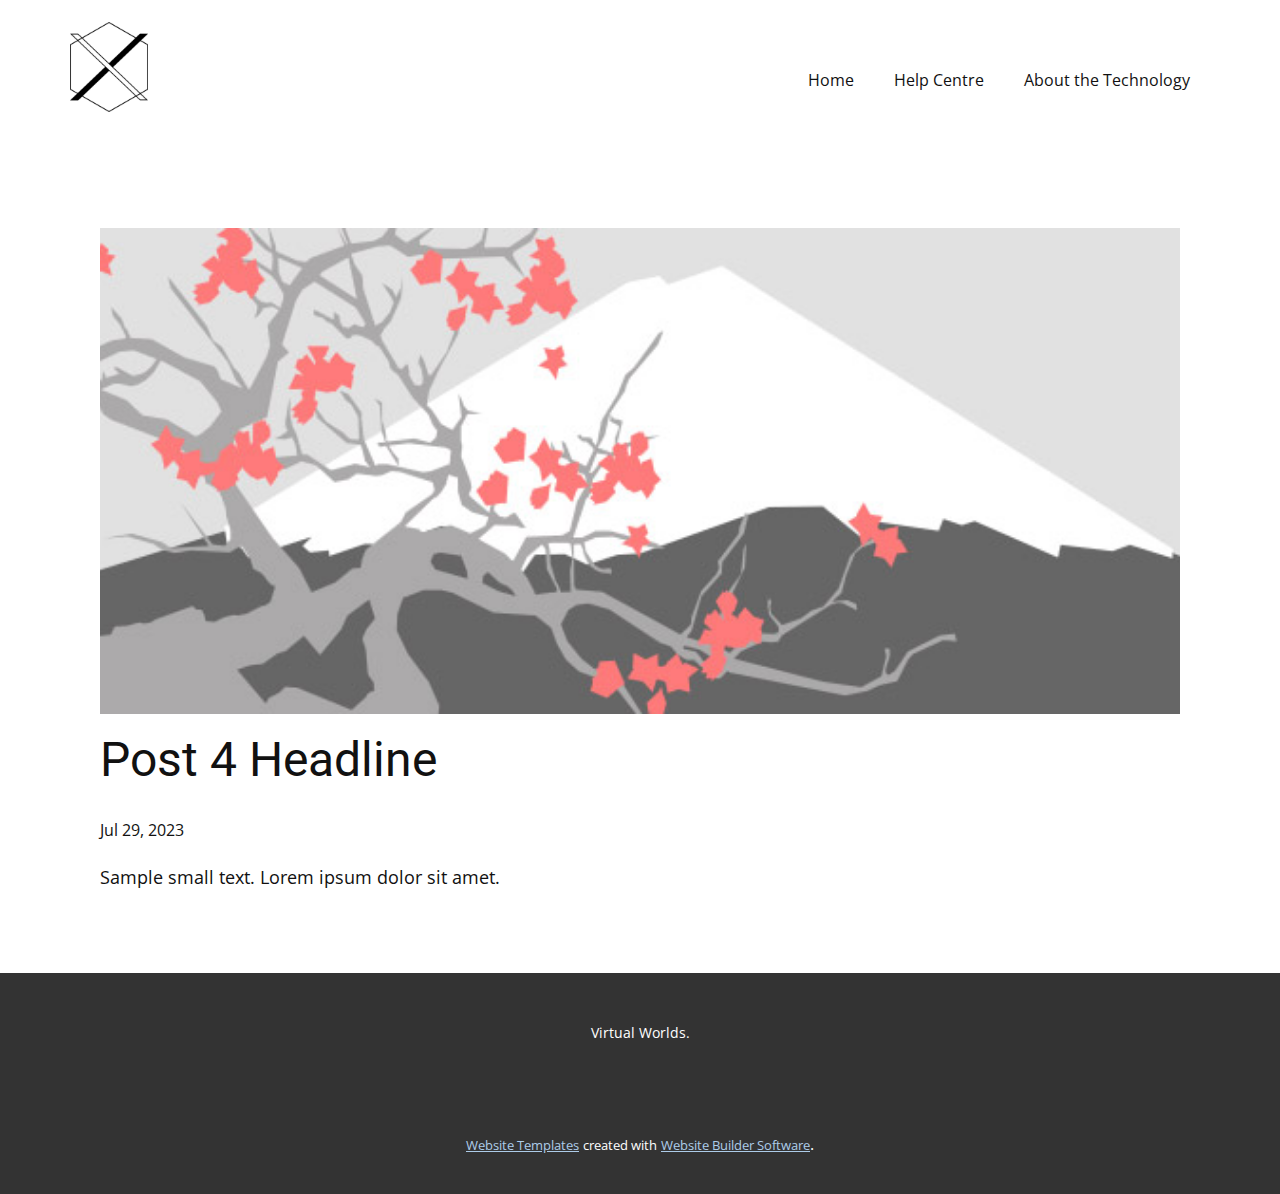
<file: blog/post-3.html>
<!DOCTYPE html>
<html style="font-size: 16px;" lang="en"><head>
    <meta name="viewport" content="width=device-width, initial-scale=1.0">
    <meta charset="utf-8">
    <meta name="keywords" content="Post 1 Headline">
    <meta name="description" content="">
    <title>Post 4 Headline</title>
    <link rel="stylesheet" href="../nicepage.css" media="screen">
<link rel="stylesheet" href="../Post-Template.css" media="screen">
    <script class="u-script" type="text/javascript" src="../jquery.js" defer=""></script>
    <script class="u-script" type="text/javascript" src="../nicepage.js" defer=""></script>
    <meta name="generator" content="Nicepage 5.14.0, nicepage.com">
    <link id="u-theme-google-font" rel="stylesheet" href="https://fonts.googleapis.com/css?family=Roboto:100,100i,300,300i,400,400i,500,500i,700,700i,900,900i|Open+Sans:300,300i,400,400i,500,500i,600,600i,700,700i,800,800i">
    
    
    
    <script type="application/ld+json">{
		"@context": "http://schema.org",
		"@type": "Organization",
		"name": "Site1",
		"logo": "images/Asset24x-100.jpg"
}</script>
    <meta name="theme-color" content="#478ac9">
  <meta data-intl-tel-input-cdn-path="intlTelInput/"></head>
  <body class="u-body u-xl-mode" data-lang="en"><header class="u-clearfix u-header u-header" id="sec-db5e"><div class="u-clearfix u-sheet u-sheet-1">
        <a href="../Home.html" class="u-image u-logo u-image-1" data-image-width="1663" data-image-height="1920" title="Home">
          <img src="../images/Asset24x-100.jpg" class="u-logo-image u-logo-image-1">
        </a>
        <nav class="u-menu u-menu-one-level u-offcanvas u-menu-1">
          <div class="menu-collapse" style="font-size: 1rem; letter-spacing: 0px;">
            <a class="u-button-style u-custom-left-right-menu-spacing u-custom-padding-bottom u-custom-top-bottom-menu-spacing u-nav-link u-text-active-palette-1-base u-text-hover-palette-2-base" href="#">
              <svg class="u-svg-link" viewBox="0 0 24 24"><use xmlns:xlink="http://www.w3.org/1999/xlink" xlink:href="#menu-hamburger"></use></svg>
              <svg class="u-svg-content" version="1.1" id="menu-hamburger" viewBox="0 0 16 16" x="0px" y="0px" xmlns:xlink="http://www.w3.org/1999/xlink" xmlns="http://www.w3.org/2000/svg"><g><rect y="1" width="16" height="2"></rect><rect y="7" width="16" height="2"></rect><rect y="13" width="16" height="2"></rect>
</g></svg>
            </a>
          </div>
          <div class="u-custom-menu u-nav-container">
            <ul class="u-nav u-unstyled u-nav-1"><li class="u-nav-item"><a class="u-button-style u-nav-link u-text-active-palette-1-base u-text-hover-palette-2-base" href="../Home.html" style="padding: 10px 20px;">Home</a>
</li><li class="u-nav-item"><a class="u-button-style u-nav-link u-text-active-palette-1-base u-text-hover-palette-2-base" href="../Help-Centre.html" style="padding: 10px 20px;">Help Centre</a>
</li><li class="u-nav-item"><a class="u-button-style u-nav-link u-text-active-palette-1-base u-text-hover-palette-2-base" href="../About-the-Technology.html" style="padding: 10px 20px;">About the Technology</a>
</li></ul>
          </div>
          <div class="u-custom-menu u-nav-container-collapse">
            <div class="u-black u-container-style u-inner-container-layout u-opacity u-opacity-95 u-sidenav">
              <div class="u-inner-container-layout u-sidenav-overflow">
                <div class="u-menu-close"></div>
                <ul class="u-align-center u-nav u-popupmenu-items u-unstyled u-nav-2"><li class="u-nav-item"><a class="u-button-style u-nav-link" href="../Home.html">Home</a>
</li><li class="u-nav-item"><a class="u-button-style u-nav-link" href="../Help-Centre.html">Help Centre</a>
</li><li class="u-nav-item"><a class="u-button-style u-nav-link" href="../About-the-Technology.html">About the Technology</a>
</li></ul>
              </div>
            </div>
            <div class="u-black u-menu-overlay u-opacity u-opacity-70"></div>
          </div>
        </nav>
      </div></header>
    <section class="u-align-center u-clearfix u-section-1" id="sec-675d">
      <div class="u-clearfix u-sheet u-valign-middle-md u-valign-middle-sm u-valign-middle-xs u-sheet-1"><!--post_details--><!--post_details_options_json--><!--{"source":""}--><!--/post_details_options_json--><!--blog_post-->
        <div class="u-container-style u-expanded-width u-post-details u-post-details-1">
          <div class="u-container-layout u-valign-middle u-container-layout-1"><!--blog_post_image-->
            <img alt="" class="u-blog-control u-expanded-width u-image u-image-default u-image-1" src="../images/0fd3416c.jpeg"><!--/blog_post_image--><!--blog_post_header-->
            <h2 class="u-blog-control u-text u-text-1">Post 4 Headline</h2><!--/blog_post_header--><!--blog_post_metadata-->
            <div class="u-blog-control u-metadata u-metadata-1"><!--blog_post_metadata_date-->
              <span class="u-meta-date u-meta-icon">Jul 29, 2023</span><!--/blog_post_metadata_date--><!--blog_post_metadata_category-->
              <!--/blog_post_metadata_category--><!--blog_post_metadata_comments-->
              <!--/blog_post_metadata_comments-->
            </div><!--/blog_post_metadata--><!--blog_post_content-->
            <div class="u-align-justify u-blog-control u-post-content u-text u-text-2 fr-view">
  Sample small text. Lorem ipsum dolor sit amet.
  </div><!--/blog_post_content-->
          </div>
        </div><!--/blog_post--><!--/post_details-->
      </div>
    </section>
    
    
    
    <footer class="u-align-center u-clearfix u-footer u-grey-80 u-footer" id="sec-e8db"><div class="u-clearfix u-sheet u-sheet-1">
        <p class="u-small-text u-text u-text-variant u-text-1">Virtual Worlds.</p>
      </div></footer>
    <section class="u-backlink u-clearfix u-grey-80">
      <a class="u-link" href="https://nicepage.com/website-templates" target="_blank">
        <span>Website Templates</span>
      </a>
      <p class="u-text">
        <span>created with</span>
      </p>
      <a class="u-link" href="" target="_blank">
        <span>Website Builder Software</span>
      </a>. 
    </section>
  
</body></html>
</file>
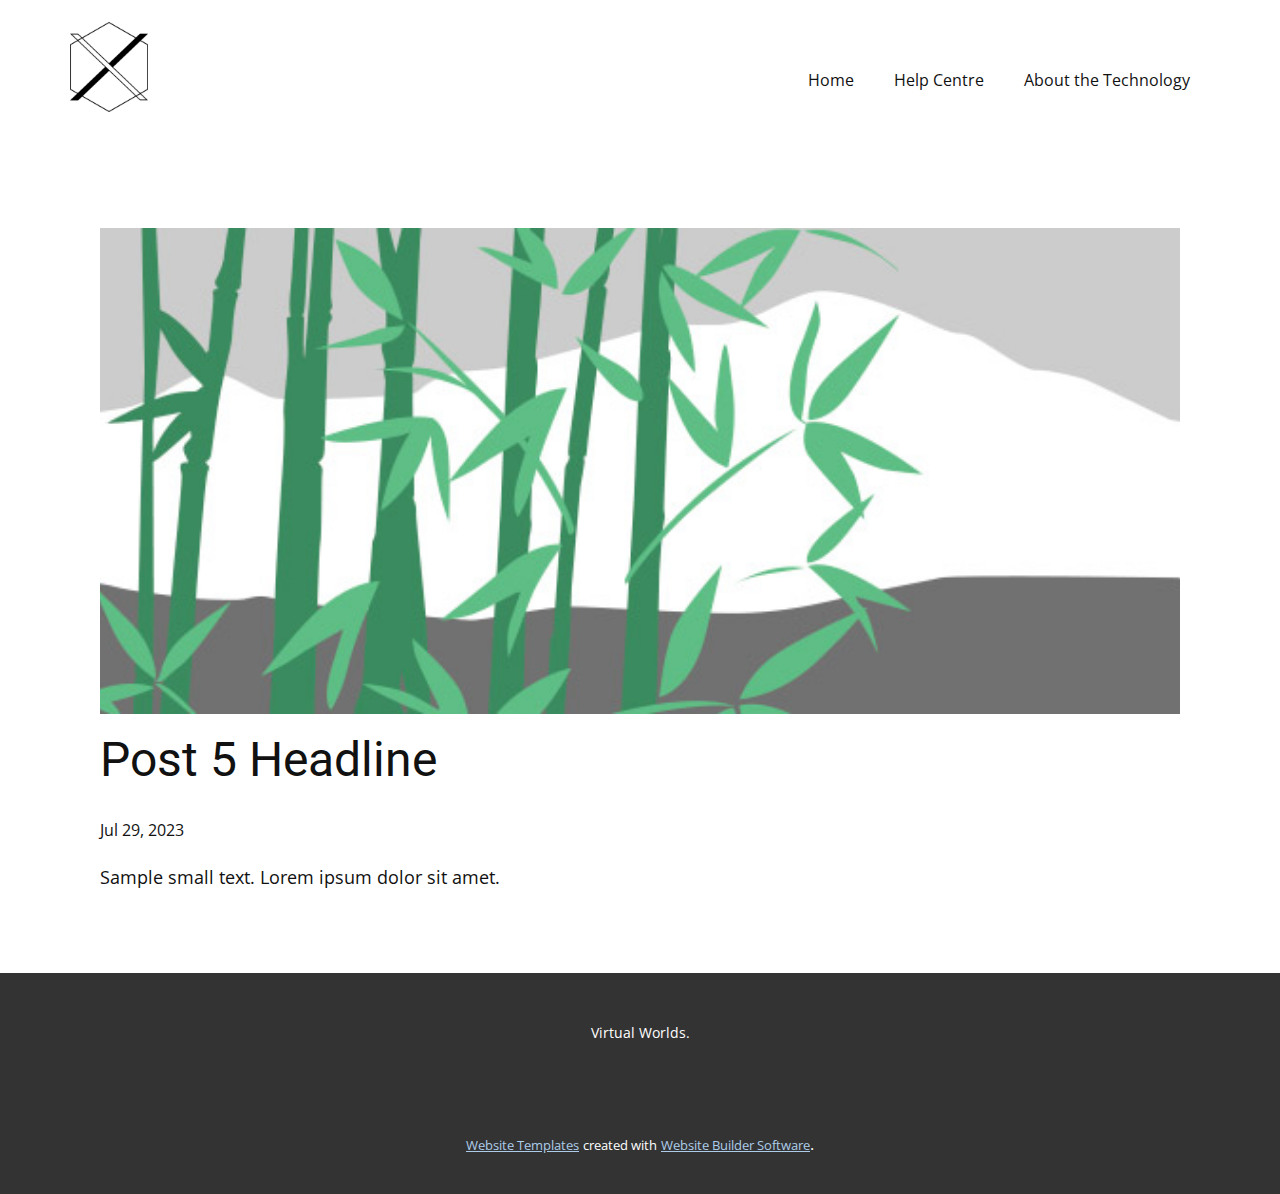
<file: blog/post-4.html>
<!DOCTYPE html>
<html style="font-size: 16px;" lang="en"><head>
    <meta name="viewport" content="width=device-width, initial-scale=1.0">
    <meta charset="utf-8">
    <meta name="keywords" content="Post 1 Headline">
    <meta name="description" content="">
    <title>Post 5 Headline</title>
    <link rel="stylesheet" href="../nicepage.css" media="screen">
<link rel="stylesheet" href="../Post-Template.css" media="screen">
    <script class="u-script" type="text/javascript" src="../jquery.js" defer=""></script>
    <script class="u-script" type="text/javascript" src="../nicepage.js" defer=""></script>
    <meta name="generator" content="Nicepage 5.14.0, nicepage.com">
    <link id="u-theme-google-font" rel="stylesheet" href="https://fonts.googleapis.com/css?family=Roboto:100,100i,300,300i,400,400i,500,500i,700,700i,900,900i|Open+Sans:300,300i,400,400i,500,500i,600,600i,700,700i,800,800i">
    
    
    
    <script type="application/ld+json">{
		"@context": "http://schema.org",
		"@type": "Organization",
		"name": "Site1",
		"logo": "images/Asset24x-100.jpg"
}</script>
    <meta name="theme-color" content="#478ac9">
  <meta data-intl-tel-input-cdn-path="intlTelInput/"></head>
  <body class="u-body u-xl-mode" data-lang="en"><header class="u-clearfix u-header u-header" id="sec-db5e"><div class="u-clearfix u-sheet u-sheet-1">
        <a href="../Home.html" class="u-image u-logo u-image-1" data-image-width="1663" data-image-height="1920" title="Home">
          <img src="../images/Asset24x-100.jpg" class="u-logo-image u-logo-image-1">
        </a>
        <nav class="u-menu u-menu-one-level u-offcanvas u-menu-1">
          <div class="menu-collapse" style="font-size: 1rem; letter-spacing: 0px;">
            <a class="u-button-style u-custom-left-right-menu-spacing u-custom-padding-bottom u-custom-top-bottom-menu-spacing u-nav-link u-text-active-palette-1-base u-text-hover-palette-2-base" href="#">
              <svg class="u-svg-link" viewBox="0 0 24 24"><use xmlns:xlink="http://www.w3.org/1999/xlink" xlink:href="#menu-hamburger"></use></svg>
              <svg class="u-svg-content" version="1.1" id="menu-hamburger" viewBox="0 0 16 16" x="0px" y="0px" xmlns:xlink="http://www.w3.org/1999/xlink" xmlns="http://www.w3.org/2000/svg"><g><rect y="1" width="16" height="2"></rect><rect y="7" width="16" height="2"></rect><rect y="13" width="16" height="2"></rect>
</g></svg>
            </a>
          </div>
          <div class="u-custom-menu u-nav-container">
            <ul class="u-nav u-unstyled u-nav-1"><li class="u-nav-item"><a class="u-button-style u-nav-link u-text-active-palette-1-base u-text-hover-palette-2-base" href="../Home.html" style="padding: 10px 20px;">Home</a>
</li><li class="u-nav-item"><a class="u-button-style u-nav-link u-text-active-palette-1-base u-text-hover-palette-2-base" href="../Help-Centre.html" style="padding: 10px 20px;">Help Centre</a>
</li><li class="u-nav-item"><a class="u-button-style u-nav-link u-text-active-palette-1-base u-text-hover-palette-2-base" href="../About-the-Technology.html" style="padding: 10px 20px;">About the Technology</a>
</li></ul>
          </div>
          <div class="u-custom-menu u-nav-container-collapse">
            <div class="u-black u-container-style u-inner-container-layout u-opacity u-opacity-95 u-sidenav">
              <div class="u-inner-container-layout u-sidenav-overflow">
                <div class="u-menu-close"></div>
                <ul class="u-align-center u-nav u-popupmenu-items u-unstyled u-nav-2"><li class="u-nav-item"><a class="u-button-style u-nav-link" href="../Home.html">Home</a>
</li><li class="u-nav-item"><a class="u-button-style u-nav-link" href="../Help-Centre.html">Help Centre</a>
</li><li class="u-nav-item"><a class="u-button-style u-nav-link" href="../About-the-Technology.html">About the Technology</a>
</li></ul>
              </div>
            </div>
            <div class="u-black u-menu-overlay u-opacity u-opacity-70"></div>
          </div>
        </nav>
      </div></header>
    <section class="u-align-center u-clearfix u-section-1" id="sec-675d">
      <div class="u-clearfix u-sheet u-valign-middle-md u-valign-middle-sm u-valign-middle-xs u-sheet-1"><!--post_details--><!--post_details_options_json--><!--{"source":""}--><!--/post_details_options_json--><!--blog_post-->
        <div class="u-container-style u-expanded-width u-post-details u-post-details-1">
          <div class="u-container-layout u-valign-middle u-container-layout-1"><!--blog_post_image-->
            <img alt="" class="u-blog-control u-expanded-width u-image u-image-default u-image-1" src="../images/68f64b9d.jpeg"><!--/blog_post_image--><!--blog_post_header-->
            <h2 class="u-blog-control u-text u-text-1">Post 5 Headline</h2><!--/blog_post_header--><!--blog_post_metadata-->
            <div class="u-blog-control u-metadata u-metadata-1"><!--blog_post_metadata_date-->
              <span class="u-meta-date u-meta-icon">Jul 29, 2023</span><!--/blog_post_metadata_date--><!--blog_post_metadata_category-->
              <!--/blog_post_metadata_category--><!--blog_post_metadata_comments-->
              <!--/blog_post_metadata_comments-->
            </div><!--/blog_post_metadata--><!--blog_post_content-->
            <div class="u-align-justify u-blog-control u-post-content u-text u-text-2 fr-view">
  Sample small text. Lorem ipsum dolor sit amet.
  </div><!--/blog_post_content-->
          </div>
        </div><!--/blog_post--><!--/post_details-->
      </div>
    </section>
    
    
    
    <footer class="u-align-center u-clearfix u-footer u-grey-80 u-footer" id="sec-e8db"><div class="u-clearfix u-sheet u-sheet-1">
        <p class="u-small-text u-text u-text-variant u-text-1">Virtual Worlds.</p>
      </div></footer>
    <section class="u-backlink u-clearfix u-grey-80">
      <a class="u-link" href="https://nicepage.com/website-templates" target="_blank">
        <span>Website Templates</span>
      </a>
      <p class="u-text">
        <span>created with</span>
      </p>
      <a class="u-link" href="" target="_blank">
        <span>Website Builder Software</span>
      </a>. 
    </section>
  
</body></html>
</file>
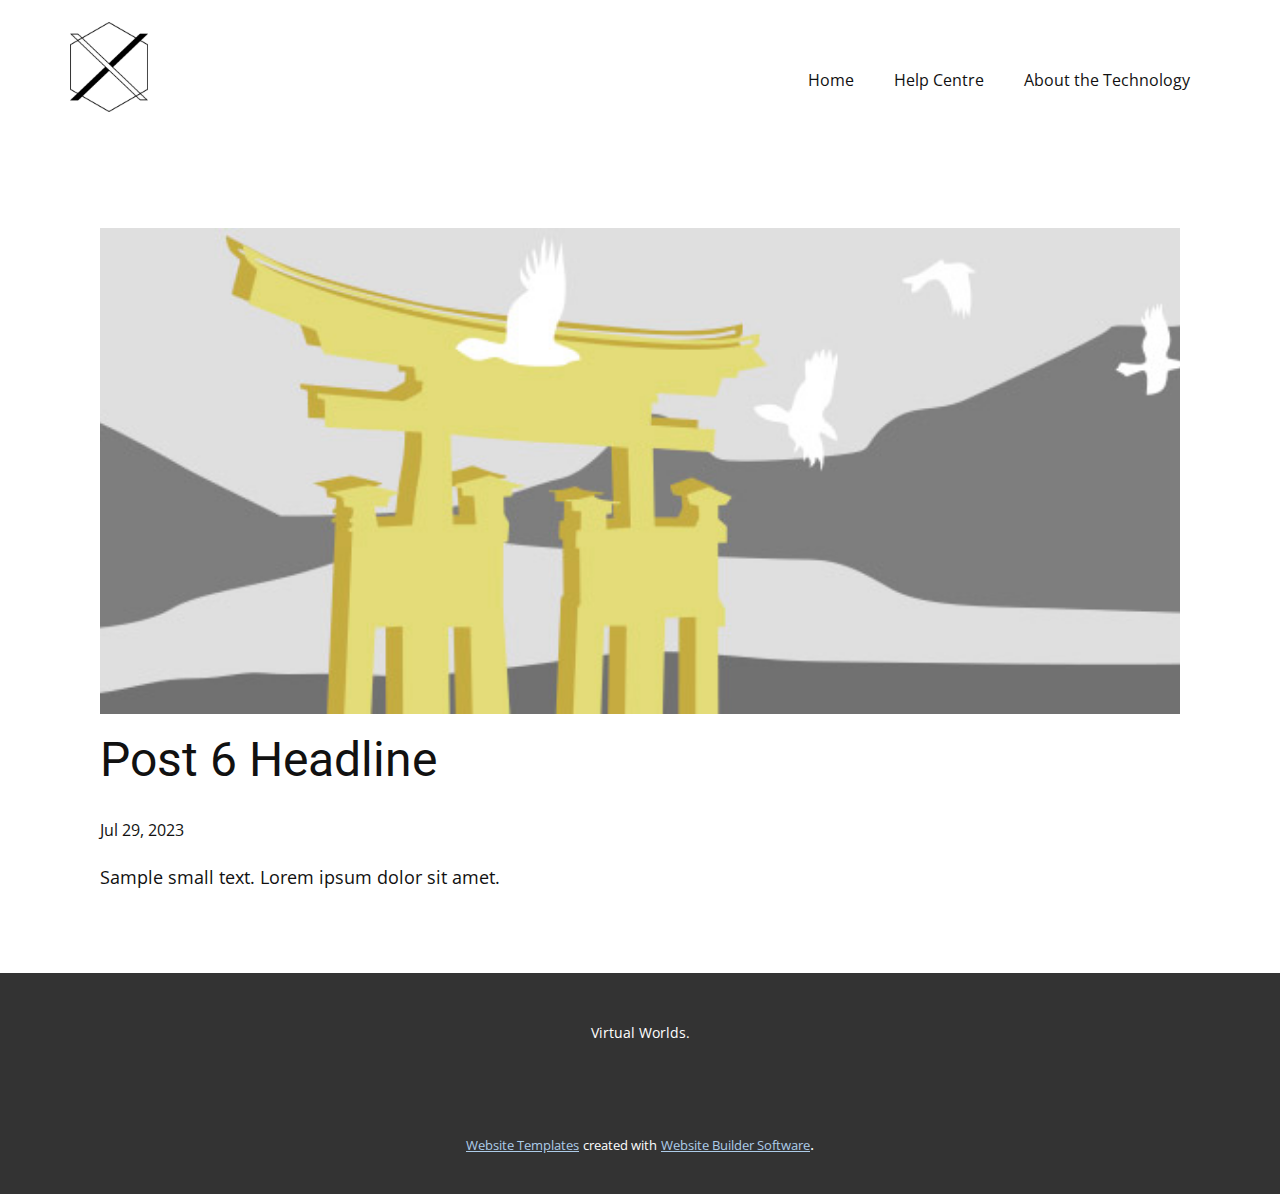
<file: blog/post-5.html>
<!DOCTYPE html>
<html style="font-size: 16px;" lang="en"><head>
    <meta name="viewport" content="width=device-width, initial-scale=1.0">
    <meta charset="utf-8">
    <meta name="keywords" content="Post 1 Headline">
    <meta name="description" content="">
    <title>Post 6 Headline</title>
    <link rel="stylesheet" href="../nicepage.css" media="screen">
<link rel="stylesheet" href="../Post-Template.css" media="screen">
    <script class="u-script" type="text/javascript" src="../jquery.js" defer=""></script>
    <script class="u-script" type="text/javascript" src="../nicepage.js" defer=""></script>
    <meta name="generator" content="Nicepage 5.14.0, nicepage.com">
    <link id="u-theme-google-font" rel="stylesheet" href="https://fonts.googleapis.com/css?family=Roboto:100,100i,300,300i,400,400i,500,500i,700,700i,900,900i|Open+Sans:300,300i,400,400i,500,500i,600,600i,700,700i,800,800i">
    
    
    
    <script type="application/ld+json">{
		"@context": "http://schema.org",
		"@type": "Organization",
		"name": "Site1",
		"logo": "images/Asset24x-100.jpg"
}</script>
    <meta name="theme-color" content="#478ac9">
  <meta data-intl-tel-input-cdn-path="intlTelInput/"></head>
  <body class="u-body u-xl-mode" data-lang="en"><header class="u-clearfix u-header u-header" id="sec-db5e"><div class="u-clearfix u-sheet u-sheet-1">
        <a href="../Home.html" class="u-image u-logo u-image-1" data-image-width="1663" data-image-height="1920" title="Home">
          <img src="../images/Asset24x-100.jpg" class="u-logo-image u-logo-image-1">
        </a>
        <nav class="u-menu u-menu-one-level u-offcanvas u-menu-1">
          <div class="menu-collapse" style="font-size: 1rem; letter-spacing: 0px;">
            <a class="u-button-style u-custom-left-right-menu-spacing u-custom-padding-bottom u-custom-top-bottom-menu-spacing u-nav-link u-text-active-palette-1-base u-text-hover-palette-2-base" href="#">
              <svg class="u-svg-link" viewBox="0 0 24 24"><use xmlns:xlink="http://www.w3.org/1999/xlink" xlink:href="#menu-hamburger"></use></svg>
              <svg class="u-svg-content" version="1.1" id="menu-hamburger" viewBox="0 0 16 16" x="0px" y="0px" xmlns:xlink="http://www.w3.org/1999/xlink" xmlns="http://www.w3.org/2000/svg"><g><rect y="1" width="16" height="2"></rect><rect y="7" width="16" height="2"></rect><rect y="13" width="16" height="2"></rect>
</g></svg>
            </a>
          </div>
          <div class="u-custom-menu u-nav-container">
            <ul class="u-nav u-unstyled u-nav-1"><li class="u-nav-item"><a class="u-button-style u-nav-link u-text-active-palette-1-base u-text-hover-palette-2-base" href="../Home.html" style="padding: 10px 20px;">Home</a>
</li><li class="u-nav-item"><a class="u-button-style u-nav-link u-text-active-palette-1-base u-text-hover-palette-2-base" href="../Help-Centre.html" style="padding: 10px 20px;">Help Centre</a>
</li><li class="u-nav-item"><a class="u-button-style u-nav-link u-text-active-palette-1-base u-text-hover-palette-2-base" href="../About-the-Technology.html" style="padding: 10px 20px;">About the Technology</a>
</li></ul>
          </div>
          <div class="u-custom-menu u-nav-container-collapse">
            <div class="u-black u-container-style u-inner-container-layout u-opacity u-opacity-95 u-sidenav">
              <div class="u-inner-container-layout u-sidenav-overflow">
                <div class="u-menu-close"></div>
                <ul class="u-align-center u-nav u-popupmenu-items u-unstyled u-nav-2"><li class="u-nav-item"><a class="u-button-style u-nav-link" href="../Home.html">Home</a>
</li><li class="u-nav-item"><a class="u-button-style u-nav-link" href="../Help-Centre.html">Help Centre</a>
</li><li class="u-nav-item"><a class="u-button-style u-nav-link" href="../About-the-Technology.html">About the Technology</a>
</li></ul>
              </div>
            </div>
            <div class="u-black u-menu-overlay u-opacity u-opacity-70"></div>
          </div>
        </nav>
      </div></header>
    <section class="u-align-center u-clearfix u-section-1" id="sec-675d">
      <div class="u-clearfix u-sheet u-valign-middle-md u-valign-middle-sm u-valign-middle-xs u-sheet-1"><!--post_details--><!--post_details_options_json--><!--{"source":""}--><!--/post_details_options_json--><!--blog_post-->
        <div class="u-container-style u-expanded-width u-post-details u-post-details-1">
          <div class="u-container-layout u-valign-middle u-container-layout-1"><!--blog_post_image-->
            <img alt="" class="u-blog-control u-expanded-width u-image u-image-default u-image-1" src="../images/8ad73f3c.jpeg"><!--/blog_post_image--><!--blog_post_header-->
            <h2 class="u-blog-control u-text u-text-1">Post 6 Headline</h2><!--/blog_post_header--><!--blog_post_metadata-->
            <div class="u-blog-control u-metadata u-metadata-1"><!--blog_post_metadata_date-->
              <span class="u-meta-date u-meta-icon">Jul 29, 2023</span><!--/blog_post_metadata_date--><!--blog_post_metadata_category-->
              <!--/blog_post_metadata_category--><!--blog_post_metadata_comments-->
              <!--/blog_post_metadata_comments-->
            </div><!--/blog_post_metadata--><!--blog_post_content-->
            <div class="u-align-justify u-blog-control u-post-content u-text u-text-2 fr-view">
  Sample small text. Lorem ipsum dolor sit amet.
  </div><!--/blog_post_content-->
          </div>
        </div><!--/blog_post--><!--/post_details-->
      </div>
    </section>
    
    
    
    <footer class="u-align-center u-clearfix u-footer u-grey-80 u-footer" id="sec-e8db"><div class="u-clearfix u-sheet u-sheet-1">
        <p class="u-small-text u-text u-text-variant u-text-1">Virtual Worlds.</p>
      </div></footer>
    <section class="u-backlink u-clearfix u-grey-80">
      <a class="u-link" href="https://nicepage.com/website-templates" target="_blank">
        <span>Website Templates</span>
      </a>
      <p class="u-text">
        <span>created with</span>
      </p>
      <a class="u-link" href="" target="_blank">
        <span>Website Builder Software</span>
      </a>. 
    </section>
  
</body></html>
</file>
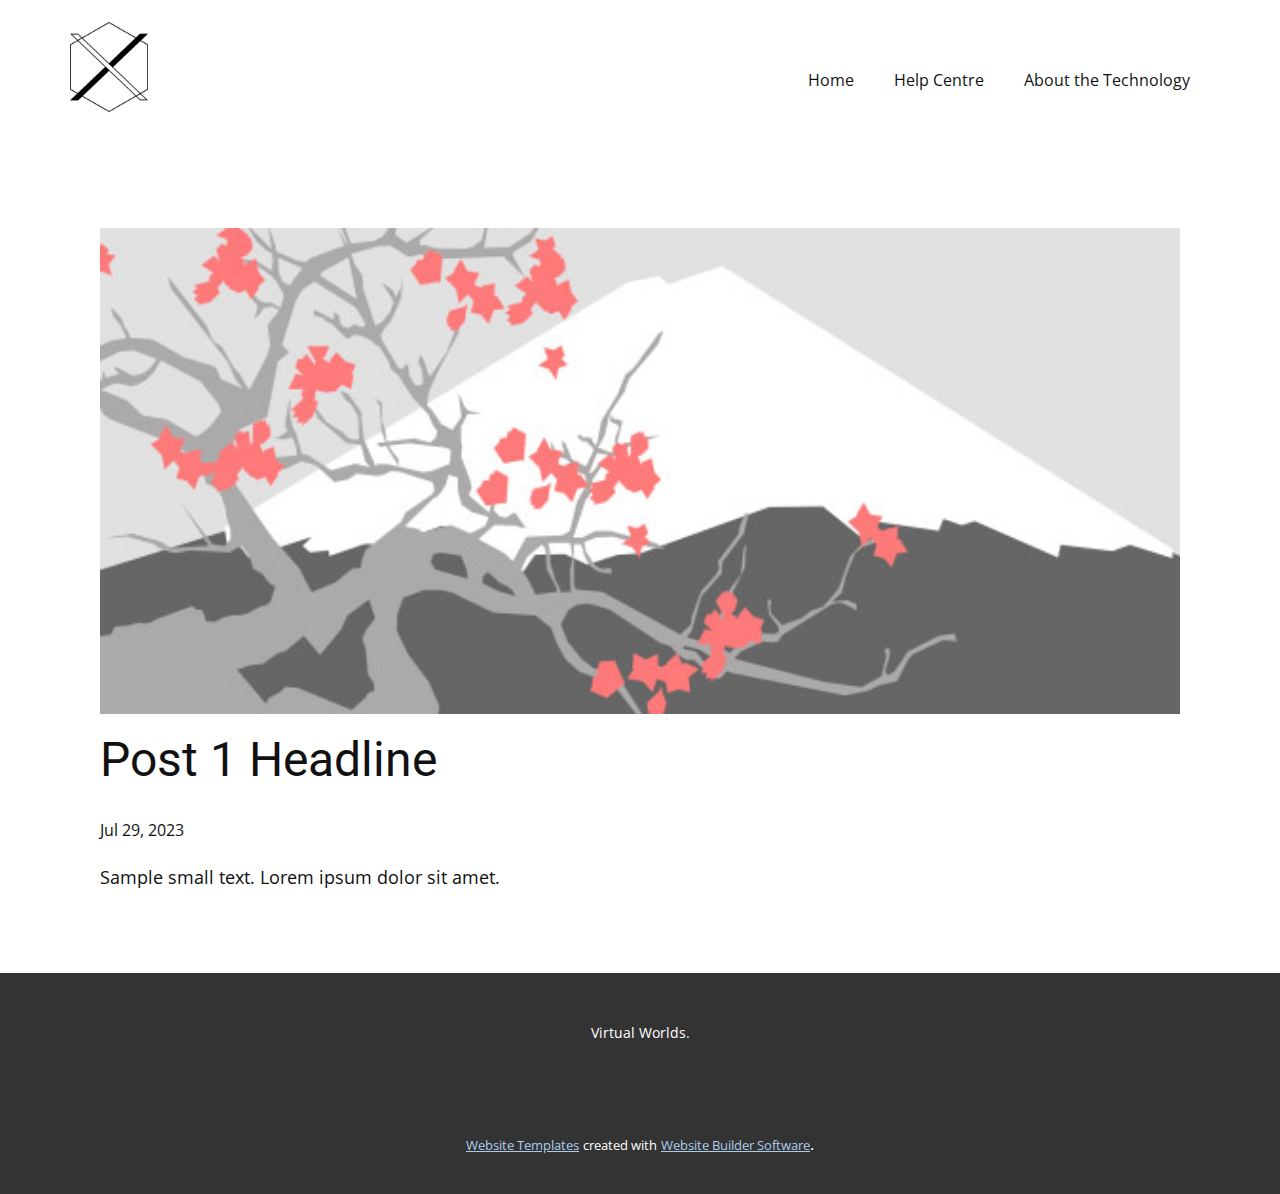
<file: blog/post.html>
<!DOCTYPE html>
<html style="font-size: 16px;" lang="en"><head>
    <meta name="viewport" content="width=device-width, initial-scale=1.0">
    <meta charset="utf-8">
    <meta name="keywords" content="Post 1 Headline">
    <meta name="description" content="">
    <title>Post 1 Headline</title>
    <link rel="stylesheet" href="../nicepage.css" media="screen">
<link rel="stylesheet" href="../Post-Template.css" media="screen">
    <script class="u-script" type="text/javascript" src="../jquery.js" defer=""></script>
    <script class="u-script" type="text/javascript" src="../nicepage.js" defer=""></script>
    <meta name="generator" content="Nicepage 5.14.0, nicepage.com">
    <link id="u-theme-google-font" rel="stylesheet" href="https://fonts.googleapis.com/css?family=Roboto:100,100i,300,300i,400,400i,500,500i,700,700i,900,900i|Open+Sans:300,300i,400,400i,500,500i,600,600i,700,700i,800,800i">
    
    
    
    <script type="application/ld+json">{
		"@context": "http://schema.org",
		"@type": "Organization",
		"name": "Site1",
		"logo": "images/Asset24x-100.jpg"
}</script>
    <meta name="theme-color" content="#478ac9">
  <meta data-intl-tel-input-cdn-path="intlTelInput/"></head>
  <body class="u-body u-xl-mode" data-lang="en"><header class="u-clearfix u-header u-header" id="sec-db5e"><div class="u-clearfix u-sheet u-sheet-1">
        <a href="../Home.html" class="u-image u-logo u-image-1" data-image-width="1663" data-image-height="1920" title="Home">
          <img src="../images/Asset24x-100.jpg" class="u-logo-image u-logo-image-1">
        </a>
        <nav class="u-menu u-menu-one-level u-offcanvas u-menu-1">
          <div class="menu-collapse" style="font-size: 1rem; letter-spacing: 0px;">
            <a class="u-button-style u-custom-left-right-menu-spacing u-custom-padding-bottom u-custom-top-bottom-menu-spacing u-nav-link u-text-active-palette-1-base u-text-hover-palette-2-base" href="#">
              <svg class="u-svg-link" viewBox="0 0 24 24"><use xmlns:xlink="http://www.w3.org/1999/xlink" xlink:href="#menu-hamburger"></use></svg>
              <svg class="u-svg-content" version="1.1" id="menu-hamburger" viewBox="0 0 16 16" x="0px" y="0px" xmlns:xlink="http://www.w3.org/1999/xlink" xmlns="http://www.w3.org/2000/svg"><g><rect y="1" width="16" height="2"></rect><rect y="7" width="16" height="2"></rect><rect y="13" width="16" height="2"></rect>
</g></svg>
            </a>
          </div>
          <div class="u-custom-menu u-nav-container">
            <ul class="u-nav u-unstyled u-nav-1"><li class="u-nav-item"><a class="u-button-style u-nav-link u-text-active-palette-1-base u-text-hover-palette-2-base" href="../Home.html" style="padding: 10px 20px;">Home</a>
</li><li class="u-nav-item"><a class="u-button-style u-nav-link u-text-active-palette-1-base u-text-hover-palette-2-base" href="../Help-Centre.html" style="padding: 10px 20px;">Help Centre</a>
</li><li class="u-nav-item"><a class="u-button-style u-nav-link u-text-active-palette-1-base u-text-hover-palette-2-base" href="../About-the-Technology.html" style="padding: 10px 20px;">About the Technology</a>
</li></ul>
          </div>
          <div class="u-custom-menu u-nav-container-collapse">
            <div class="u-black u-container-style u-inner-container-layout u-opacity u-opacity-95 u-sidenav">
              <div class="u-inner-container-layout u-sidenav-overflow">
                <div class="u-menu-close"></div>
                <ul class="u-align-center u-nav u-popupmenu-items u-unstyled u-nav-2"><li class="u-nav-item"><a class="u-button-style u-nav-link" href="../Home.html">Home</a>
</li><li class="u-nav-item"><a class="u-button-style u-nav-link" href="../Help-Centre.html">Help Centre</a>
</li><li class="u-nav-item"><a class="u-button-style u-nav-link" href="../About-the-Technology.html">About the Technology</a>
</li></ul>
              </div>
            </div>
            <div class="u-black u-menu-overlay u-opacity u-opacity-70"></div>
          </div>
        </nav>
      </div></header>
    <section class="u-align-center u-clearfix u-section-1" id="sec-675d">
      <div class="u-clearfix u-sheet u-valign-middle-md u-valign-middle-sm u-valign-middle-xs u-sheet-1"><!--post_details--><!--post_details_options_json--><!--{"source":""}--><!--/post_details_options_json--><!--blog_post-->
        <div class="u-container-style u-expanded-width u-post-details u-post-details-1">
          <div class="u-container-layout u-valign-middle u-container-layout-1"><!--blog_post_image-->
            <img alt="" class="u-blog-control u-expanded-width u-image u-image-default u-image-1" src="../images/0fd3416c.jpeg"><!--/blog_post_image--><!--blog_post_header-->
            <h2 class="u-blog-control u-text u-text-1">Post 1 Headline</h2><!--/blog_post_header--><!--blog_post_metadata-->
            <div class="u-blog-control u-metadata u-metadata-1"><!--blog_post_metadata_date-->
              <span class="u-meta-date u-meta-icon">Jul 29, 2023</span><!--/blog_post_metadata_date--><!--blog_post_metadata_category-->
              <!--/blog_post_metadata_category--><!--blog_post_metadata_comments-->
              <!--/blog_post_metadata_comments-->
            </div><!--/blog_post_metadata--><!--blog_post_content-->
            <div class="u-align-justify u-blog-control u-post-content u-text u-text-2 fr-view">
  Sample small text. Lorem ipsum dolor sit amet.
  </div><!--/blog_post_content-->
          </div>
        </div><!--/blog_post--><!--/post_details-->
      </div>
    </section>
    
    
    
    <footer class="u-align-center u-clearfix u-footer u-grey-80 u-footer" id="sec-e8db"><div class="u-clearfix u-sheet u-sheet-1">
        <p class="u-small-text u-text u-text-variant u-text-1">Virtual Worlds.</p>
      </div></footer>
    <section class="u-backlink u-clearfix u-grey-80">
      <a class="u-link" href="https://nicepage.com/website-templates" target="_blank">
        <span>Website Templates</span>
      </a>
      <p class="u-text">
        <span>created with</span>
      </p>
      <a class="u-link" href="" target="_blank">
        <span>Website Builder Software</span>
      </a>. 
    </section>
  
</body></html>
</file>
